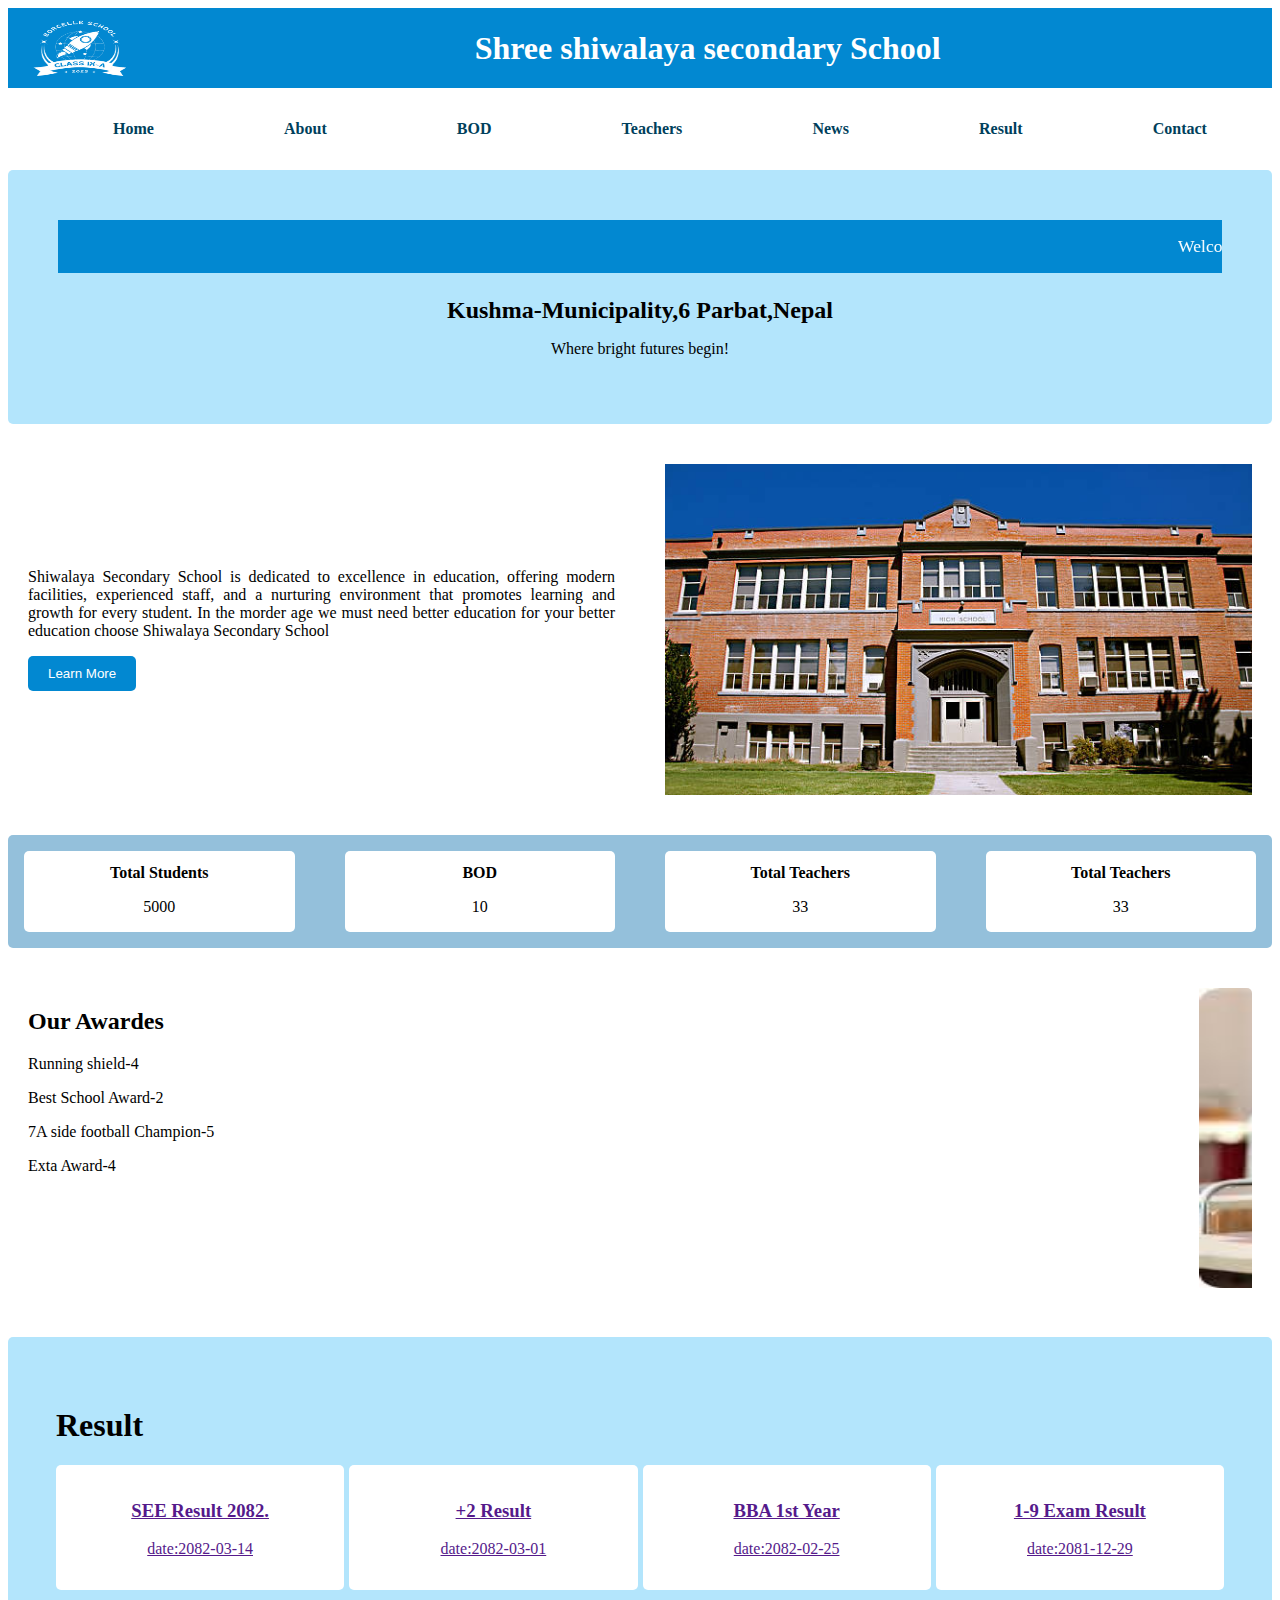
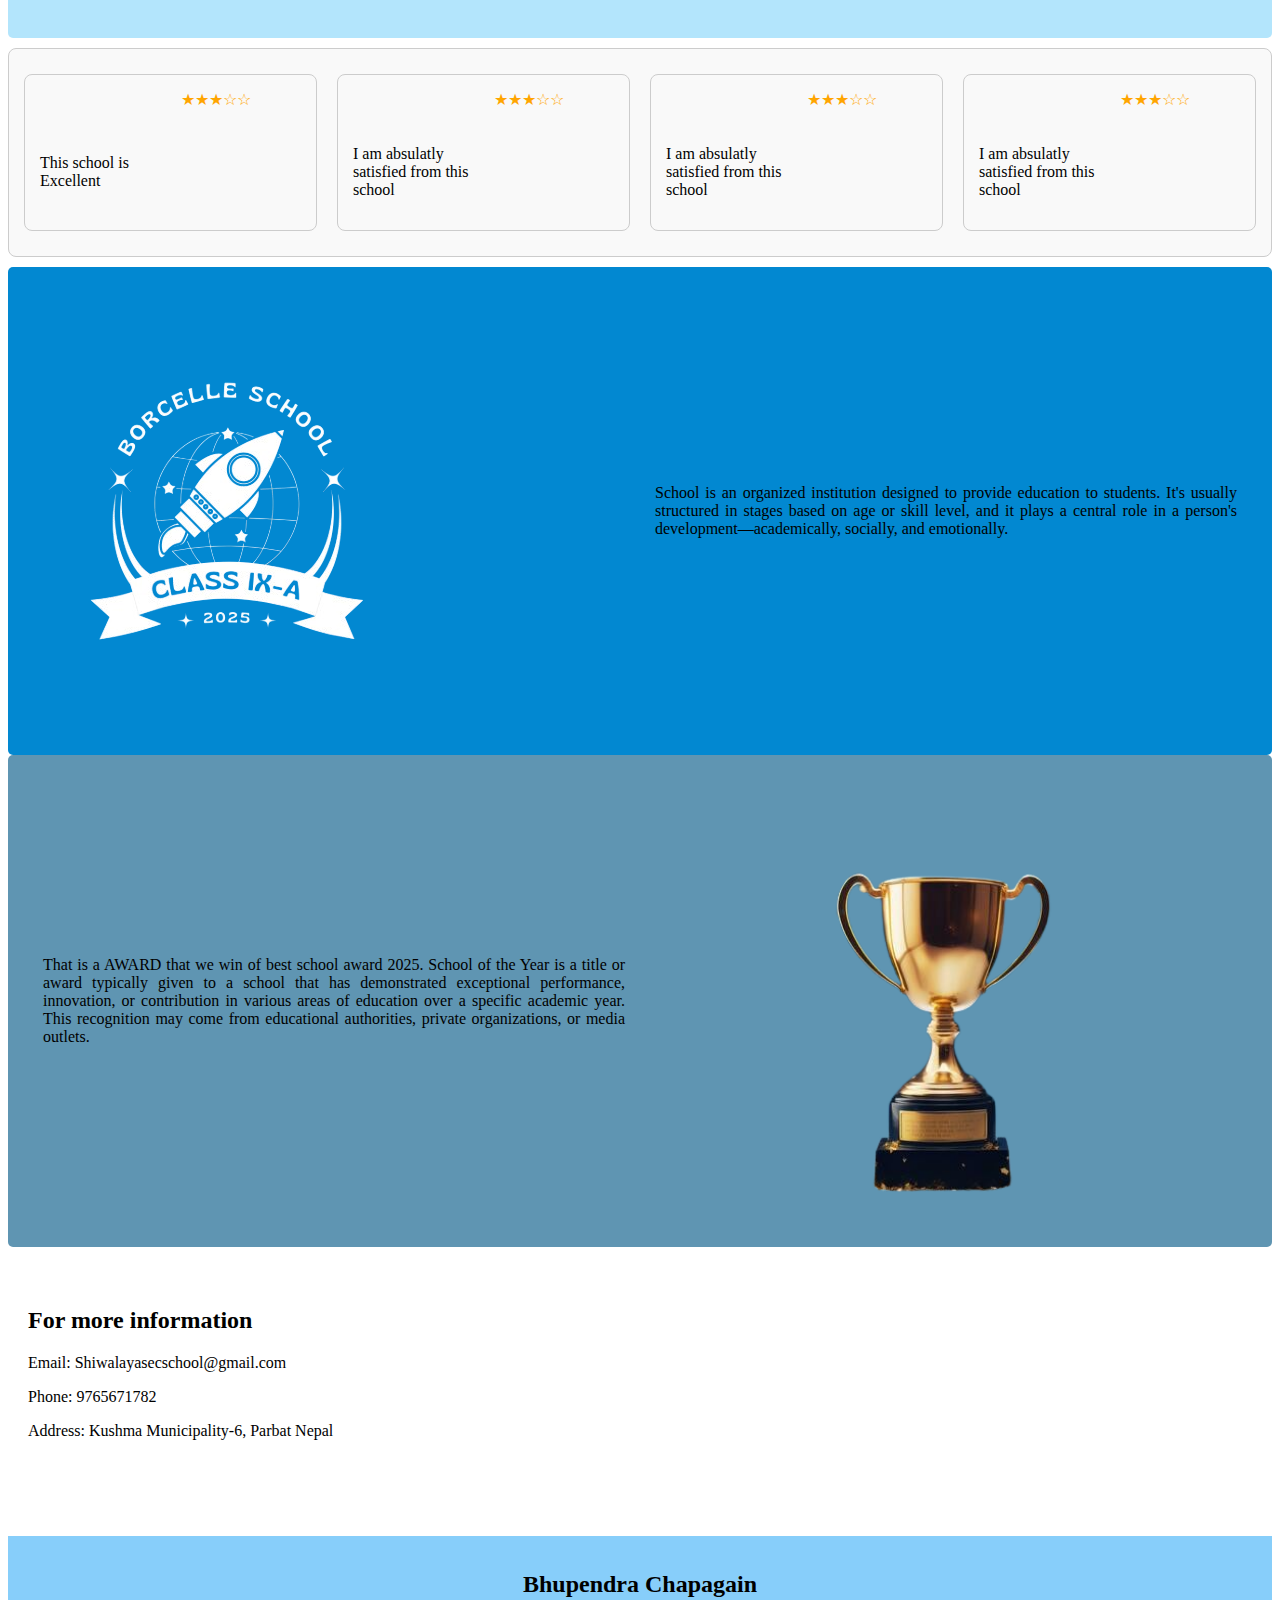
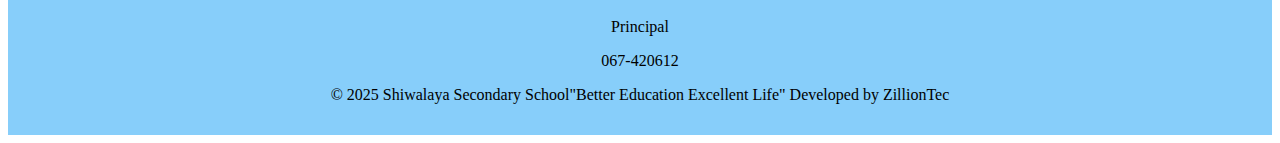
<file: index.html>
<!DOCTYPE html>
<html lang="en">

<head>
    <meta charset="UTF-8">
    <meta name="viewport" content="width=device-width, initial-scale=1.0">
    <title>Shree shiwalaya secondary school</title>
    <link rel="stylesheet" href="css/style.css">
</head>

<body>
    <header>
        <div class="div-img">
            <img src="images/logo.png" alt="" height="80px" width="80px">
            <h1> Shree shiwalaya secondary School </h1>

        </div>
        <nav>
            <ul>
                <li><a href="index.html">Home</a></li>
                <li><a href="about.html">About</a></li>
                <li><a href="Bod.html">BOD</a></li>
                <li><a href="teachers.html">Teachers</a></li>
                <li><a href="News.html">News</a></li>
                <li><a href="Result.html">Result</a></li>
                <li><a href="Contact.html">Contact</a></li>
            </ul>
        </nav>


    </header>
    <section id="Home">
        <div class="view">
            <marquee direction="left" scrollamount="5">
                Welcome to the official website of Shiwalaya Secondary School
            </marquee>
            <div class="view">

                <h2>Kushma-Municipality,6 Parbat,Nepal
                </h2>
                <p>Where bright futures begin!</p>
    </section>

    <section class="About">
        <div class="container">
            <div class="left">
                <p>Shiwalaya Secondary School is dedicated to excellence in education, offering modern facilities,
                    experienced staff, and a nurturing environment that promotes learning and growth for every student.
                    In the morder age we must need better education for your better education choose Shiwalaya Secondary
                    School
                </p>
                <button><a href="about.html">Learn More</a></button>
                </p>
            </div>
            <div class="right">
                <img src="images/schoolph.jpg" alt="">
            </div>
        </div>
    </section>
    <section class="servicesmain">
        <div class="container facilator-main">
            <div class="services">
                <h2>Total Students</h2>
                <p>5000</p>
            </div>
            <div class="services">
                <h2>BOD</h2>
                <p>10</p>
            </div>
            <div class="services">
                <h2>Total Teachers</h2>
                <p>33</p>
            </div>
            <div class="services">
                <h2>Total Teachers</h2>
                <p>33</p>
            </div>
        </div>
    </section>

    <section>
        <div class="right">
            <div class="awareness">
                <h2>Our Awardes</h2>
                <p>Running shield-4</p>
                <p>Best School Award-2</p>
                <p>7A side football Champion-5</p>
                <p>Exta Award-4</p>
            </div>
            <div class="left">
                <marquee CLASS="award-slider" scroll amount="100">
                    <img src="images/student.jpg" alt="" height="300px">
                    <img src="images/desk.jpg" alt="" height="300px">
                    <img src="images/line.jpg" alt="" height="300px">
                    <img src="images/library.jpg" alt="" height="300px">
                </marquee>
            </div>
        </div>
    </section>

    <section class="res">
        <div class="result-title">
            <h1>Result</h1>
        </div>
        <div class="result-wrapper title">
            <div class="result">
                <a href="">
                    <h3>SEE Result 2082.</h3>
                    <p>date:2082-03-14 </p>
                </a>
            </div>
            <div class="result">
                <a href="">
                    <h3>+2 Result</h3>
                    <p>date:2082-03-01 </p>
                </a>
            </div>
            <div class="result">
                <a href="">
                    <h3>BBA 1st Year</h3>
                    <p>date:2082-02-25 </p>
                </a>
            </div>
            <div class="result">
                <a href="">
                    <h3>1-9 Exam Result</h3>
                    <p>date:2081-12-29 </p>
                </a>
            </div>

        </div>

    </section>



    <section class="review">

        <div class="review">
            <div class="author"></div>
            <div class="rating">★★★☆☆</div>
            <p>This school is Excellent</p>
        </div>
        <div class="review">
            <div class="author"></div>
            <div class="rating">★★★☆☆</div>
            <p> I am absulatly satisfied from this school</p>
        </div>
        <div class="review">
            <div class="author"></div>
            <div class="rating">★★★☆☆</div>
            <p> I am absulatly satisfied from this school</p>
        </div>
        <div class="review">
            <div class="author"></div>
            <div class="rating">★★★☆☆</div>
            <p> I am absulatly satisfied from this school</p>
        </div>
    </section>
    <section class="principal">
        <div class="logo-wrapper">
            <img src="images/logo.png" alt="">
        </div>
        <div class="description">
            <p>School is an organized institution designed to provide education to students. It's usually structured
                in stages based on age or skill level, and it plays a central role in a person's
                development—academically, socially, and emotionally.</p>

        </div>
    </section>
    <section class="tip">
        <div class="tip-brief">
            <p>That is a AWARD that we win of best school award 2025. School of the Year is a title or award typically
                given to a school that has demonstrated exceptional performance, innovation, or contribution in various
                areas of education over a specific academic year. This recognition may come from educational
                authorities, private organizations, or media outlets.</p>

        </div>
        <div class="Awardes">
            <img src="images/trophy.png" alt="">
        </div>
    </section>
    <section class="Contact">
        <div class="Quick link">
            <h2>For more information</h2>
            <p>Email: Shiwalayasecschool@gmail.com</p>
            <p>Phone: 9765671782</p>
            <p>Address: Kushma Municipality-6, Parbat Nepal</p>

        </div>
    </section>

    <footer>
        <h2>Bhupendra Chapagain</h2>
        <p>Principal</p>
        <p>067-420612</p>
        <p>&copy; 2025 Shiwalaya Secondary School"Better Education Excellent Life"
             Developed by ZillionTec
        </p>
    </footer>
    <script src="js/script.js"></script>
</body>

</html>
</file>
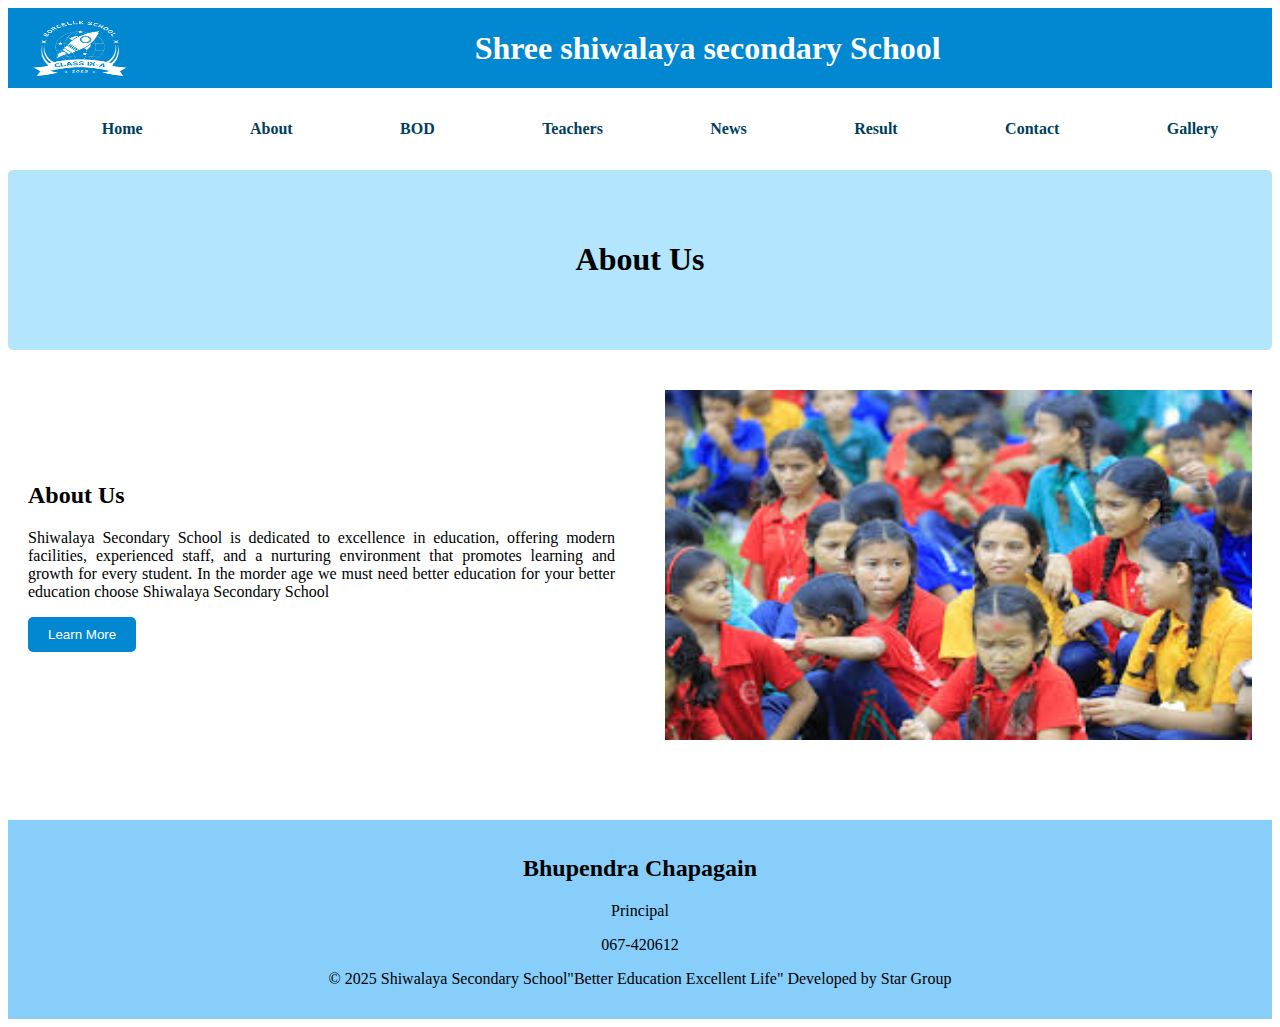
<file: about.html>
<!DOCTYPE html>
<html lang="en">

<head>
    <meta charset="UTF-8">
    <meta name="viewport" content="width=device-width, initial-scale=1.0">
    <title>Shree shiwalaya secondary school</title>
    <link rel="stylesheet" href="css/style.css">
</head>

<body>
    <header>
        <div class="div-img">
            <img src="images/logo.png" alt="" height="80px" width="80px">
            <h1> Shree shiwalaya secondary School </h1>

        </div>

    </header>
    <nav>
            <ul>
                <li><a href="index.html">Home</a></li>
                <li><a href="about.html">About</a></li>
                <li><a href="Bod.html">BOD</a></li>
                <li><a href="teachers.html">Teachers</a></li>
                <li><a href="News.html">News</a></li>
                <li><a href="Result.html">Result</a></li>
                <li><a href="Contact.html">Contact</a></li>
                 <li><a href="Gallery.html">Gallery</a></li>
            </ul>
        </nav>
    <section id="Home">
        <h1>About Us</h1>
    </section>

    <section class="About">
        <div class="container">
            <div class="left">
                <h2>About Us</h2>
                <p>Shiwalaya Secondary School is dedicated to excellence in education, offering modern facilities,
                    experienced
                    staff, and a nurturing environment that promotes learning and growth for every student.
                    In the morder age we must need better education for your better education choose Shiwalaya Secondary
                    School
                </p>
                <button><a href="about.html">Learn More</a></button>
                </p>
            </div>
            <div class="right">
                <img src="images/st.jpg" alt="" height="350px">
            </div>
        </div>
    </section>

    <footer>
        <h2>Bhupendra Chapagain</h2>
        <p>Principal</p>
        <p>067-420612</p>
        <p>&copy; 2025 Shiwalaya Secondary School"Better Education Excellent Life"
             Developed by Star Group
        </p>
    </footer>
    </footer>


</body>

</html>
</file>
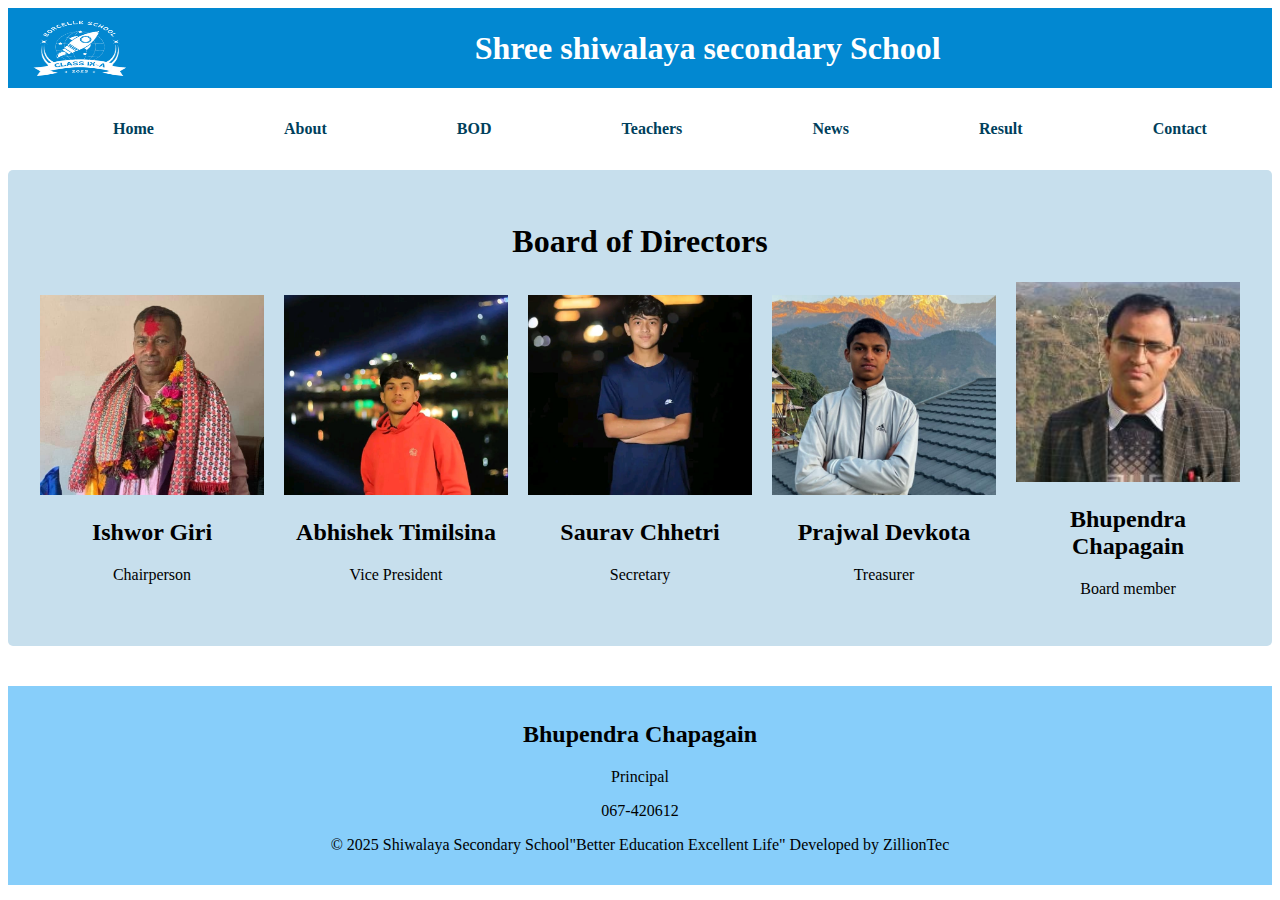
<file: Bod.html>
<!DOCTYPE html>
<html lang="en">

<head>
    <meta charset="UTF-8">
    <meta name="viewport" content="width=device-width, initial-scale=1.0">
    <title>Shree shiwalaya secondary school</title>
    <link rel="stylesheet" href="css/style.css">
</head>

<body>
    <header>
        <div class="div-img">
            <img src="images/logo.png" alt="" height="80px" width="80px">
            <h1> Shree shiwalaya secondary School </h1>

        </div>
        <nav>
            <ul>
                <li><a href="index.html">Home</a></li>
                <li><a href="about.html">About</a></li>
                <li><a href="Bod.html">BOD</a></li>
                <li><a href="teachers.html">Teachers</a></li>
                <li><a href="News.html">News</a></li>
                <li><a href="Result.html">Result</a></li>
                <li><a href="Contact.html">Contact</a></li>
            </ul>
        </nav>


    </header>


    </header>
    <section class="teach">
        <div class="tech-title">
            <h1>Board of Directors </h1>
        </div>
        </div>
        <div class="container teacher-main">
            <div class="teacher">
                <img src="images/ishwor.jpg" alt="">
                <h2>Ishwor Giri</h2>
                <p>Chairperson</p>
            </div>
            <div class="teacher">
                <img src="images/abhishek.jpeg" alt="">
                <h2>Abhishek Timilsina</h2>
                <p>Vice President</p>
            </div>
            <div class="teacher">
                <img src="images/saurav.jpeg" alt="">
                <h2>Saurav Chhetri</h2>
                <p>Secretary</p>
            </div>
            <div class="teacher">
                <img src="images/prajwal.jpeg" alt="">
                <h2>Prajwal Devkota</h2>
                <p>Treasurer</p>
            </div>
            <div class="teacher">
                <img src="images/bhupendra.jpg" alt="">
                <h2>Bhupendra Chapagain </h2>
                <p>Board member</p>
            </div>

        </div>
    </section>
    <footer>
        <h2>Bhupendra Chapagain</h2>
        <p>Principal</p>
        <p>067-420612</p>
        <p>&copy; 2025 Shiwalaya Secondary School"Better Education Excellent Life"
            Developed by ZillionTec
        </p>
        
    </footer>

</body>

</html>
</file>
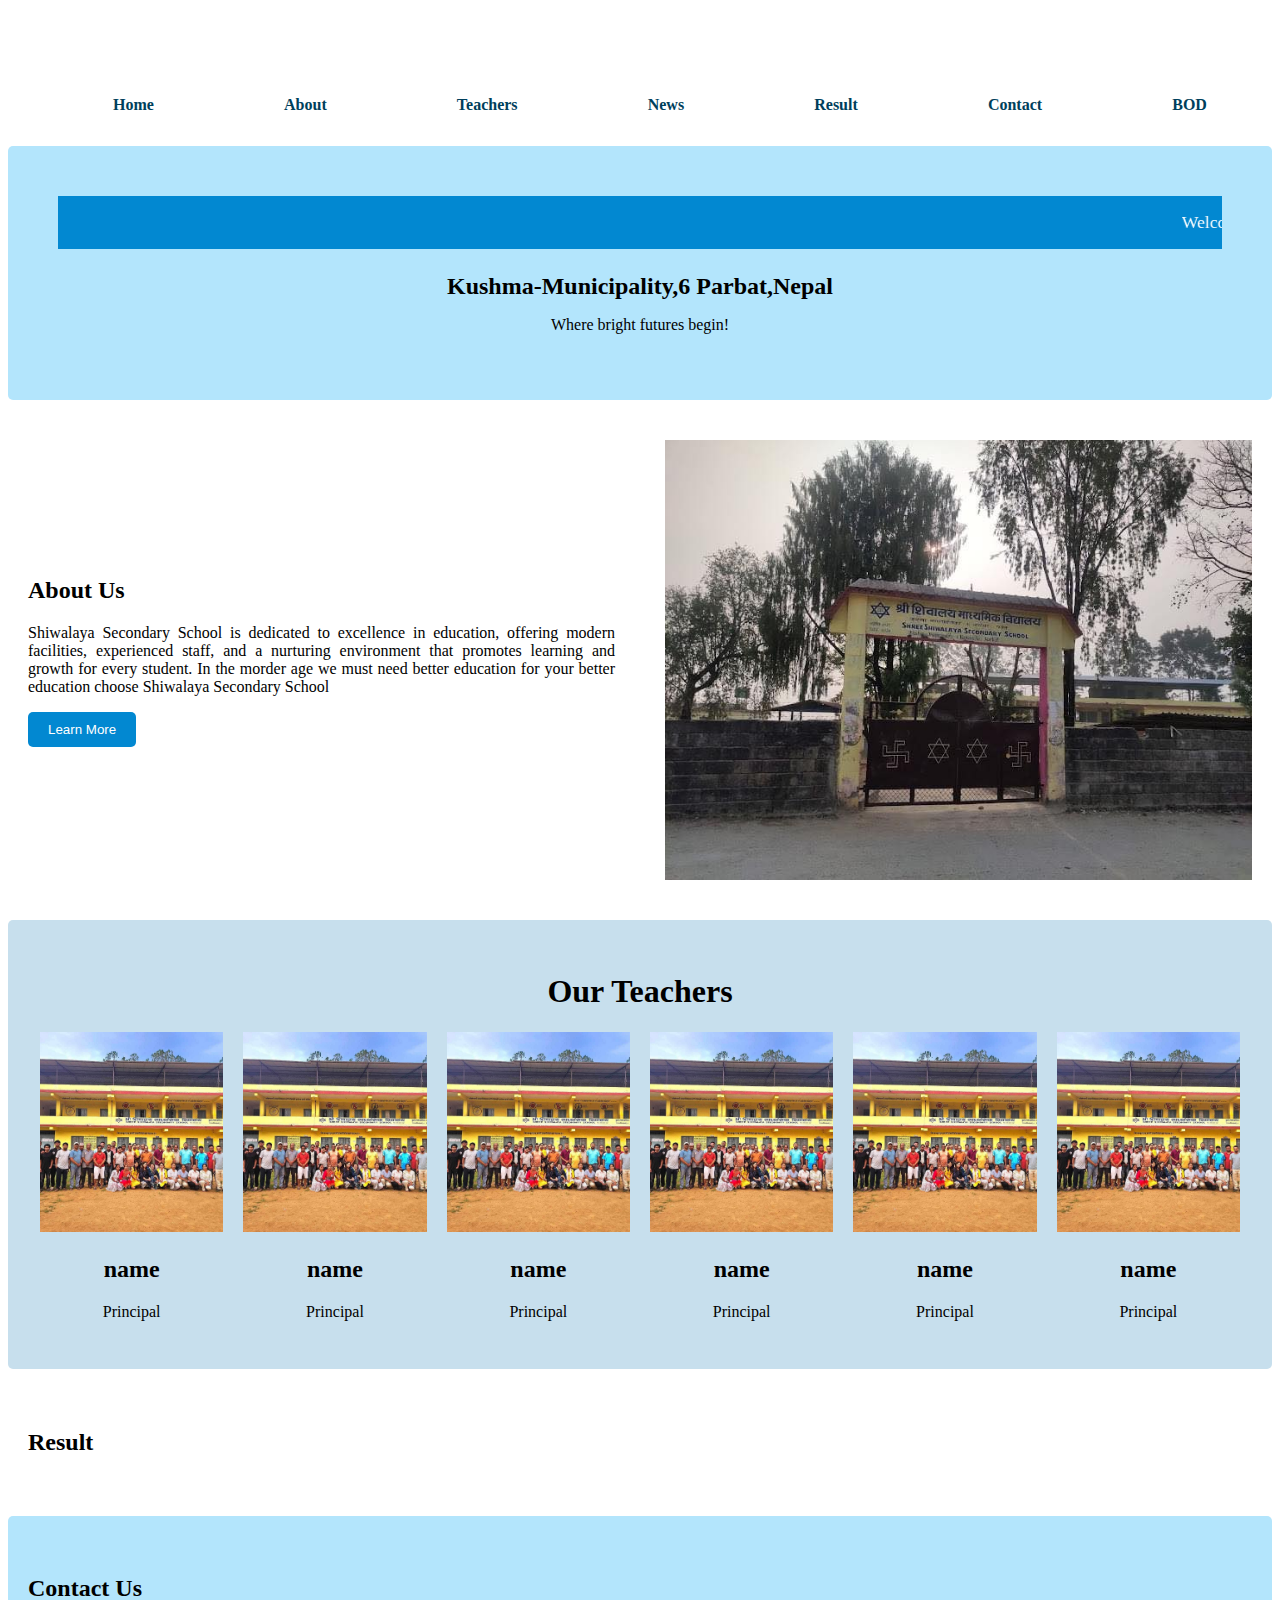
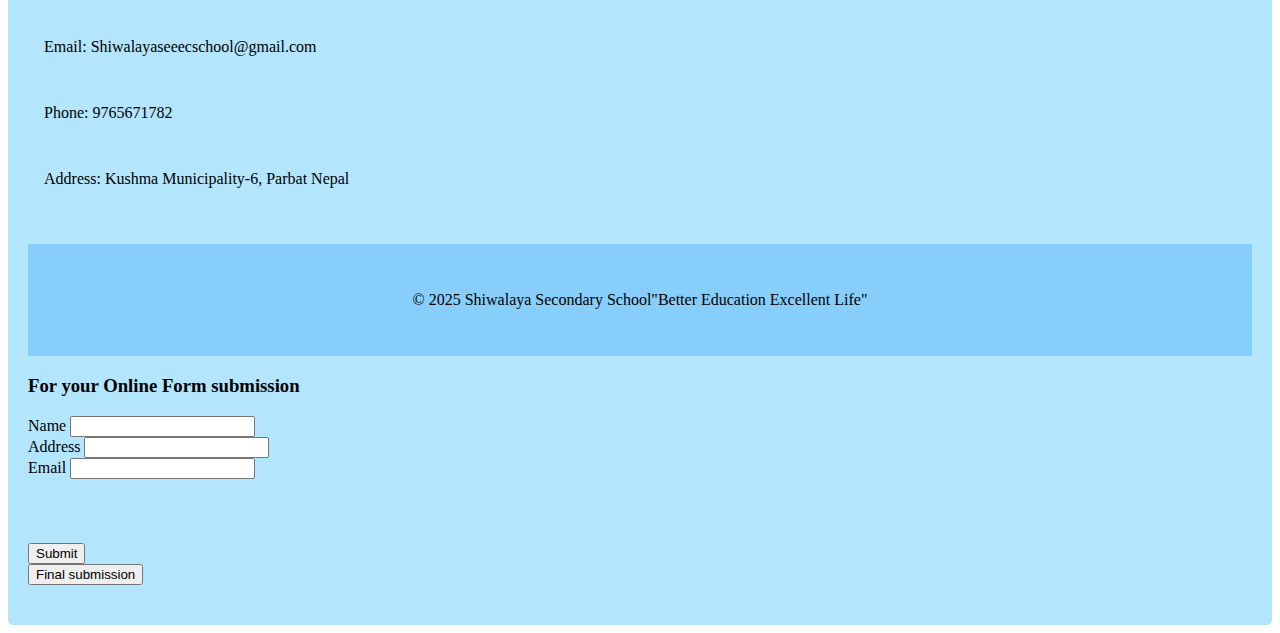
<file: Contact.html>
<!DOCTYPE html>
<html lang="en">

<head>
    <meta charset="UTF-8">
    <meta name="viewport" content="width=device-width, initial-scale=1.0">
    <title>Shree shiwalaya secondary school</title>
    <link rel="stylesheet" href="css/style.css">
</head>

<body>
    <header>
        <h1>Shree shiwalaya secondary School</h1>
        <nav>
            <ul>
                <li><a href="index.html">Home</a></li>
                <li><a href="about.html">About</a></li>
                <li><a href="teachers.html">Teachers</a></li>
                <li><a href="News.html">News</a></li>
                <li><a href="Result.html">Result</a></li>
                <li><a href="Contact.html">Contact</a></li>
                <li><a href="Bod.html">BOD</a></li>
            </ul>
        </nav>
    </header>
    <section id="Home">
        <marquee direction="left" scrollamount="5">
            Welcome to our Shiwalaya Secondary School
        </marquee>
        <h2>Kushma-Municipality,6 Parbat,Nepal
        </h2>
        <p>Where bright futures begin!</p>
    </section>

    <section class="About">
        <div class="container">
            <div class="left">
                <h2>About Us</h2>
                <p>Shiwalaya Secondary School is dedicated to excellence in education, offering modern facilities,
                    experienced
                    staff, and a nurturing environment that promotes learning and growth for every student.
                    In the morder age we must need better education for your better education choose Shiwalaya Secondary
                    School
                </p>
                <button><a href="about.html">Learn More</a></button>
                </p>
            </div>
            <div class="right">
                <img src="images/gate.jpg" alt="">
            </div>
        </div>
    </section>


    <section  class="teach">
        <div class="tech-title">
            <h1>Our Teachers </h1>
        </div>
        <div class="container teacher-main">
            <div class="teacher">
                <img src="images/1.jpg" alt="">
                <h2>name</h2>
                <p>Principal</p>
            </div>
            <div class="teacher">
                <img src="images/1.jpg" alt="">
                <h2>name</h2>
                <p>Principal</p>
            </div>
            <div class="teacher">
                <img src="images/1.jpg" alt="">
                <h2>name</h2>
                <p>Principal</p>
            </div>
            <div class="teacher">
                <img src="images/1.jpg" alt="">
                <h2>name</h2>
                <p>Principal</p>
            </div>
            <div class="teacher">
                <img src="images/1.jpg" alt="">
                <h2>name</h2>
                <p>Principal</p>
            </div>
            <div class="teacher">
                <img src="images/1.jpg" alt="">
                <h2>name</h2>
                <p>Principal</p>
            </div>
        </div>
    </section>

    
    <Section id="Result">
        <h2>Result</h2>
    </Section>
    <section id="Contact">
        <h2>Contact Us</h2>
        <p>Email: Shiwalayaseeecschool@gmail.com</p>
        <p>Phone: 9765671782</p>
        <p>Address: Kushma Municipality-6, Parbat Nepal</p>

        <footer>
            <p>&copy; 2025 Shiwalaya Secondary School"Better Education Excellent Life"</p>
        </footer>
        <h3> For your Online Form submission</h3>
        <form onsubmit="return myfunction()" name="myName">
            <div class="form-group">
                <label for="name">Name</label>
                <input type="text" id="name" name="name">
            </div>
            <div class="form-group">
                <label for="address">Address</label>
                <input type="text" id="address" name="address">
            </div>
            <div class="form-group">
                <label for="email">Email</label>
                <input type="text" id="email" name="email">
            </div>
            <p id="message"></p>
            <button type="submit">Submit</button>
        </form>
        <button onclick="myfunction()">Final submission</button>


        <script>
            function learnMore() {
            }
            function myfunction() {
                let name = document.myName.name.value;
                let address = document.myName.address.value;
                let email = document.myName.email.value;
                console.log(name, address, email, 'name address email')
                if (!name) {
                    document.getElementById("message").innerHTML = "<p style='color:red;'>Name is requried</p>";
                    return false;
                } else if (!address) {
                    document.getElementById("message").innerHTML = "<p style='color:red;'>Address is requried</p>";
                    return false;
                } else if (!email) {
                    document.getElementById("message").innerHTML = "<p style='color:red;'>Email is requried</p>";
                    return false;
                } else {
                    document.getElementById("message").innerHTML = "Thank you for your submission!";
                    return true;

                }
            }
        </script>
</body>

</html>
</file>
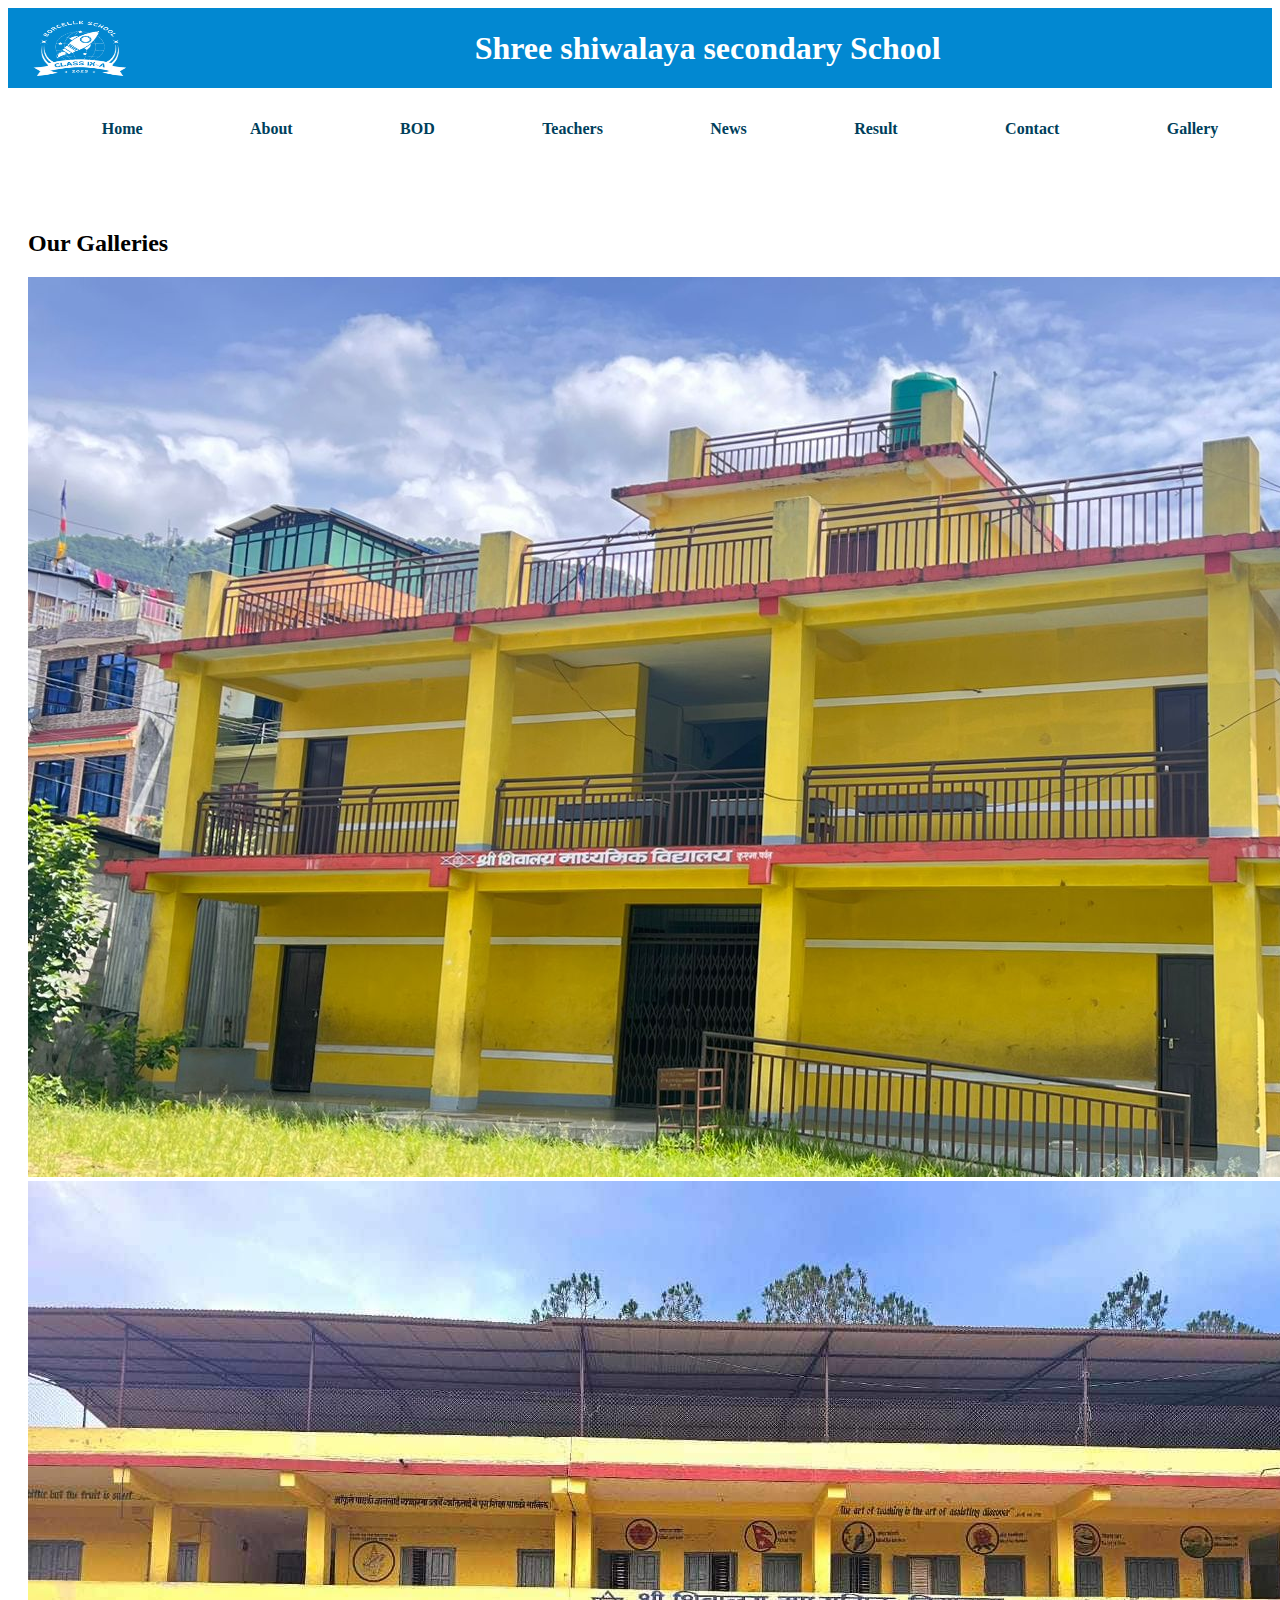
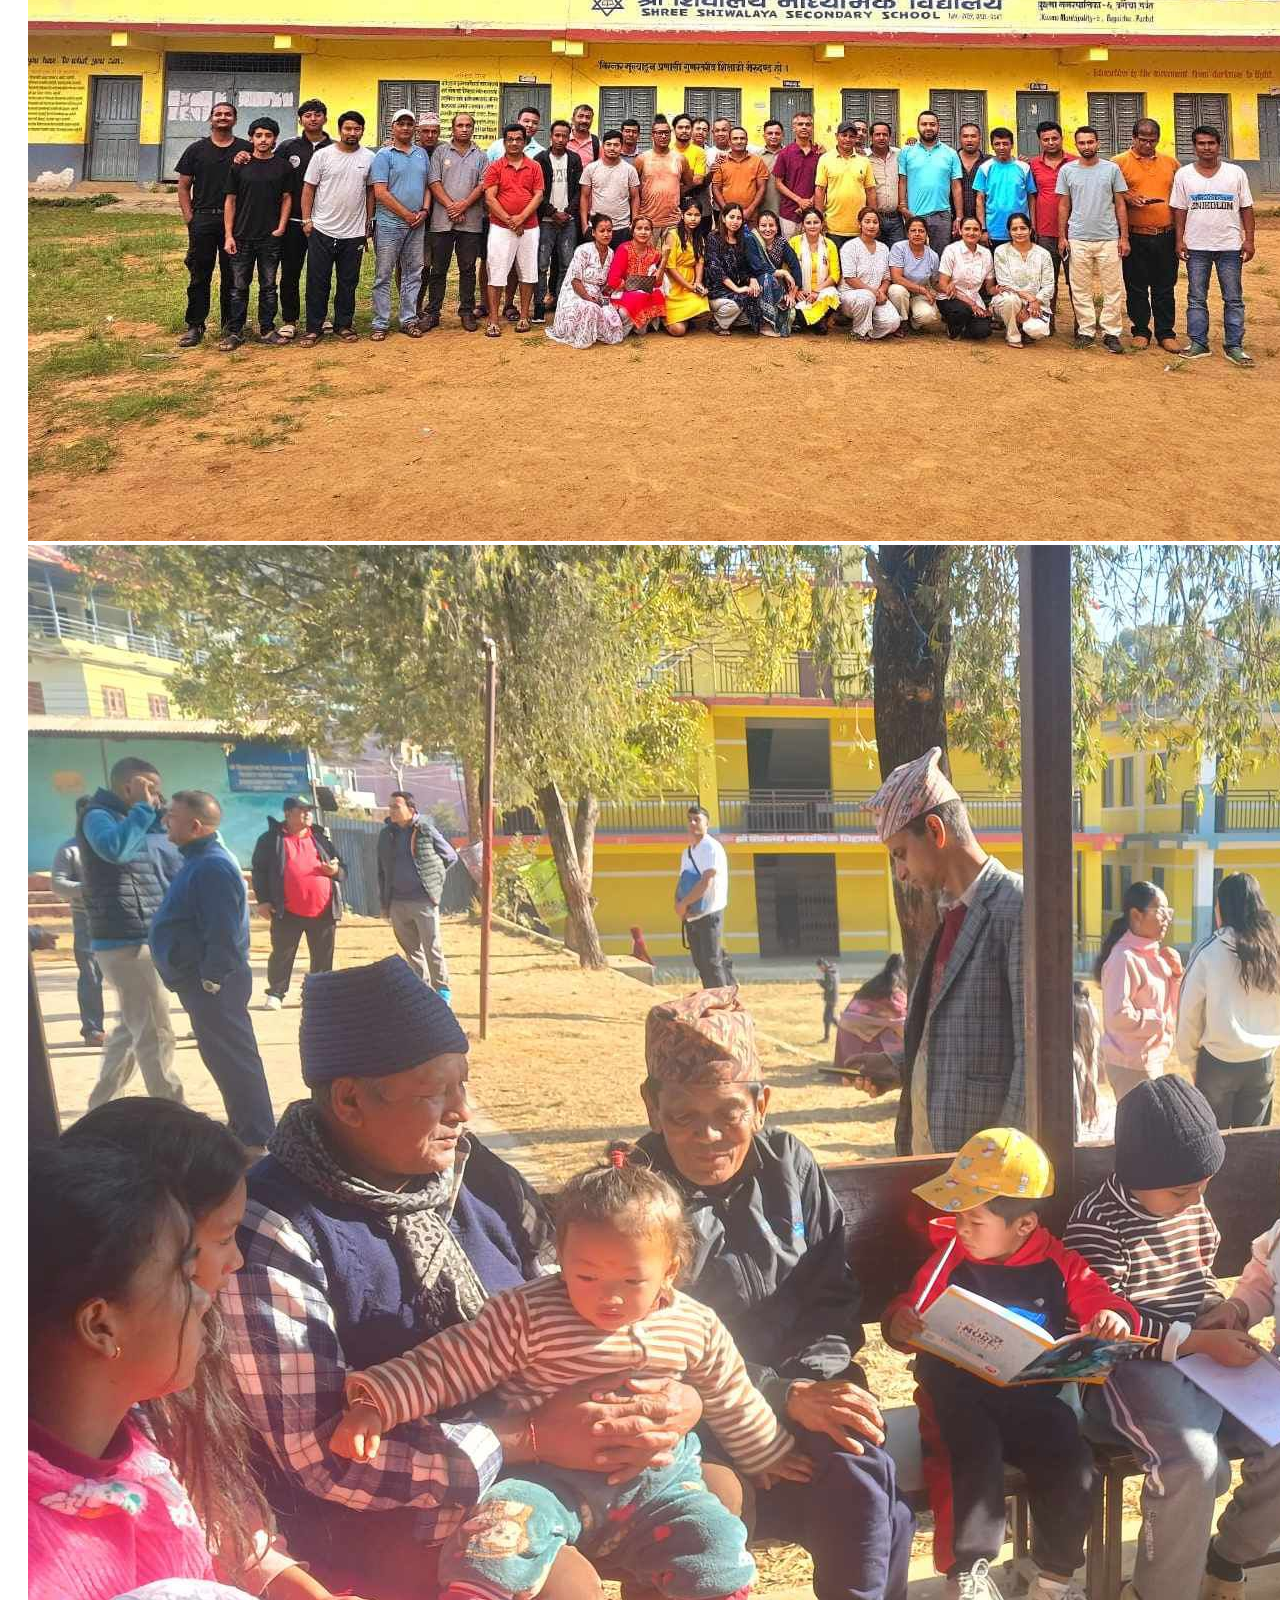
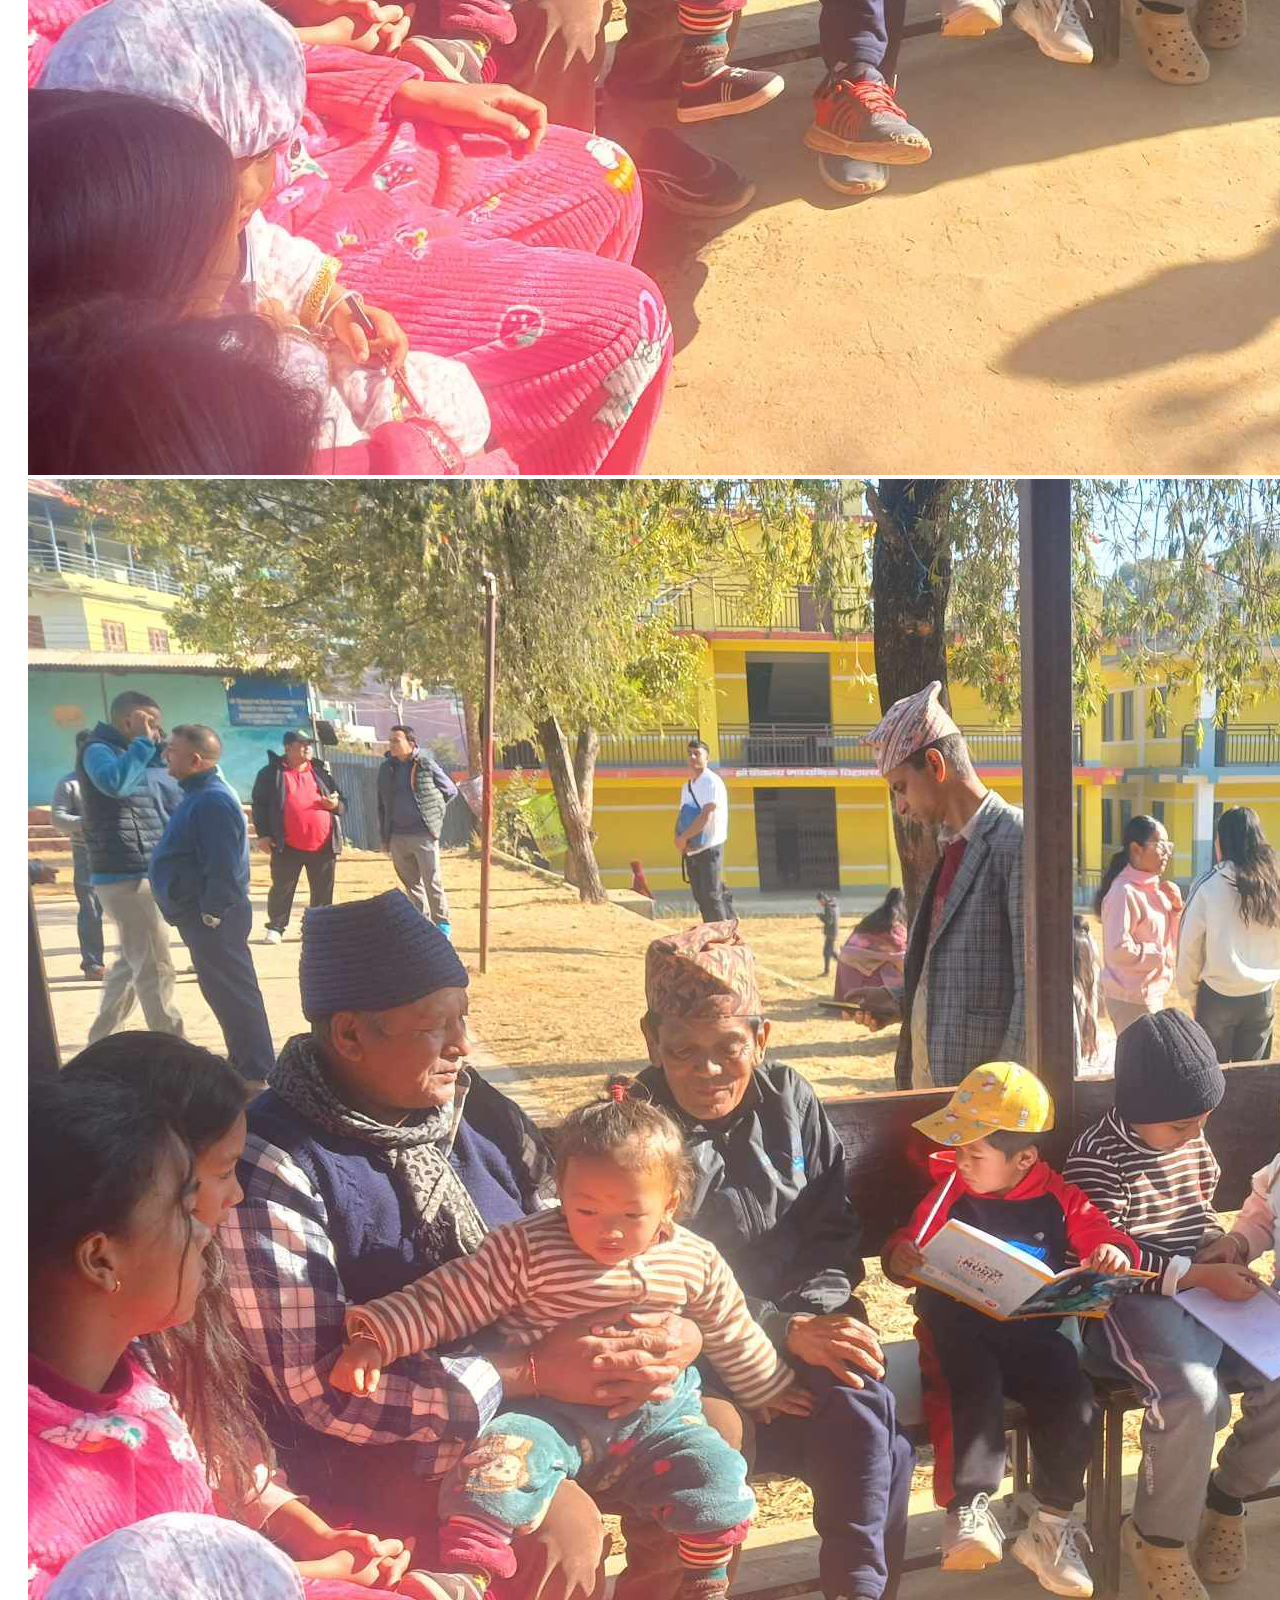
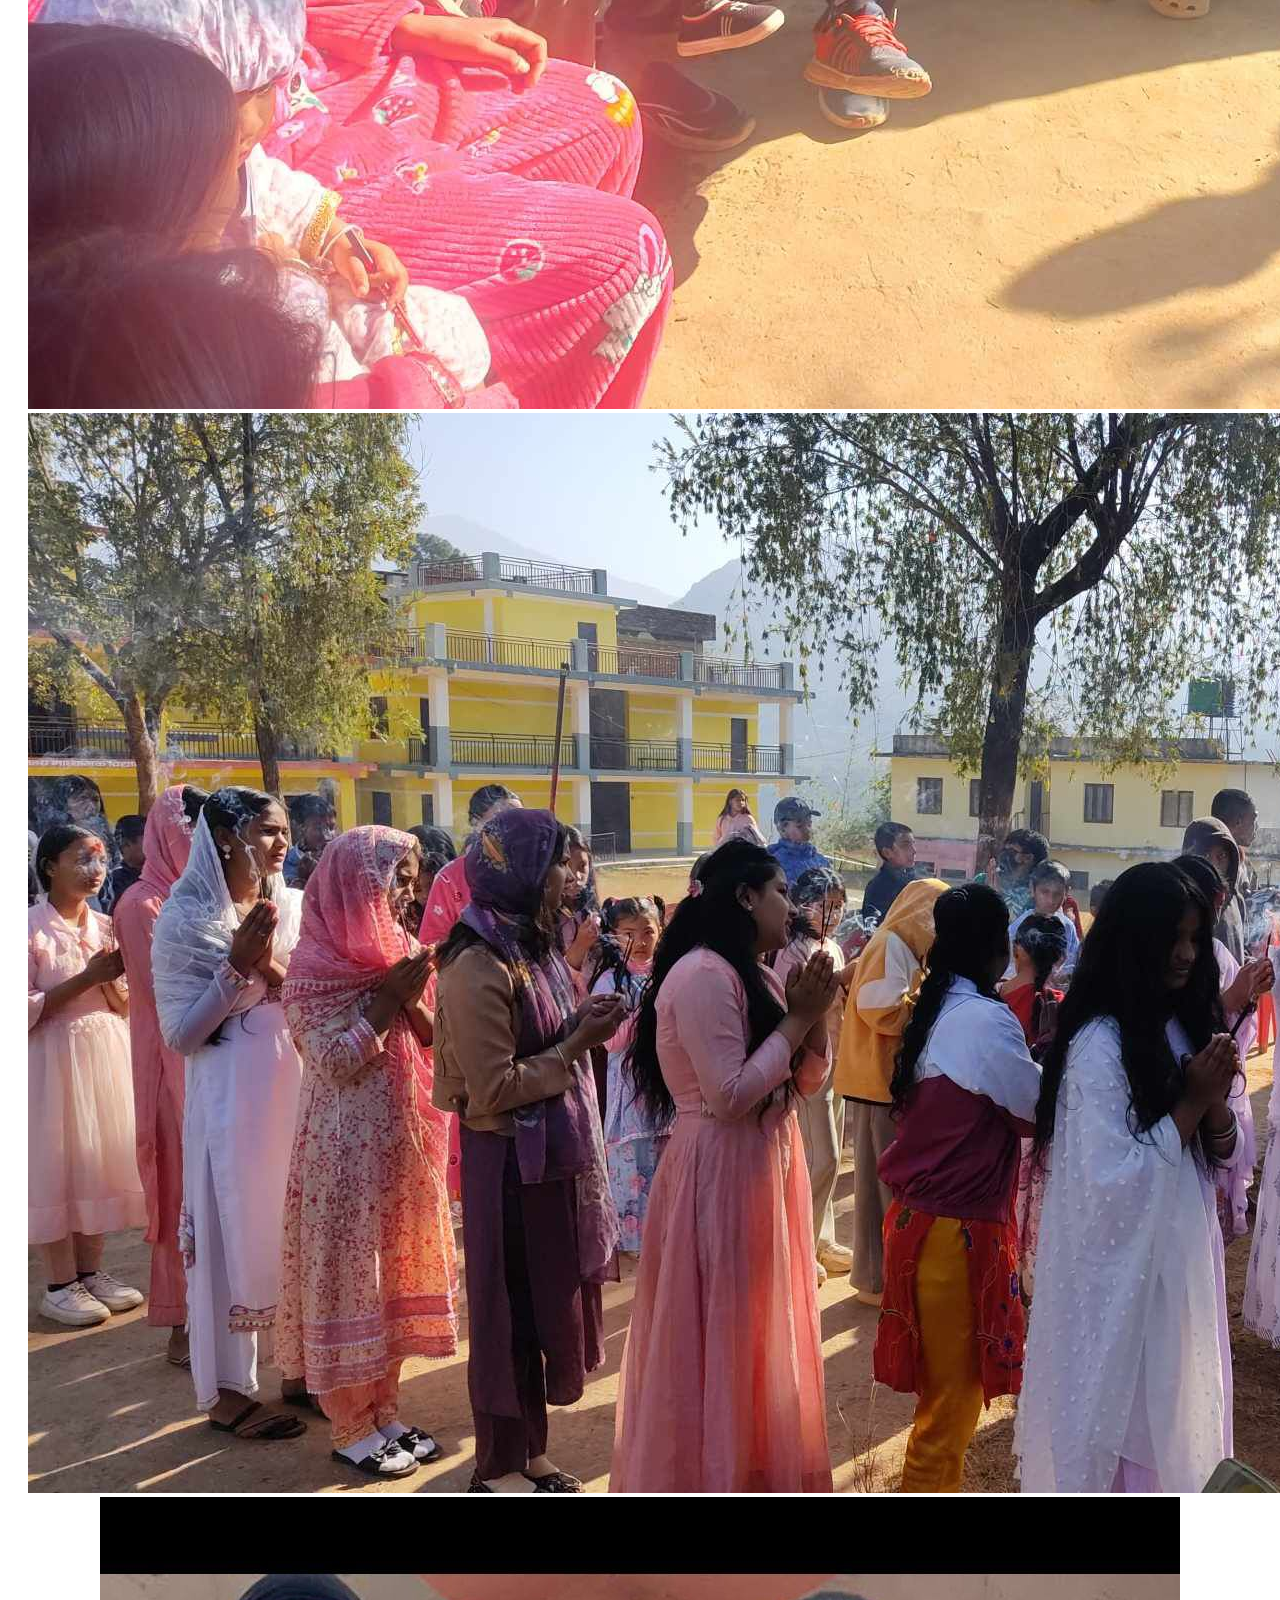
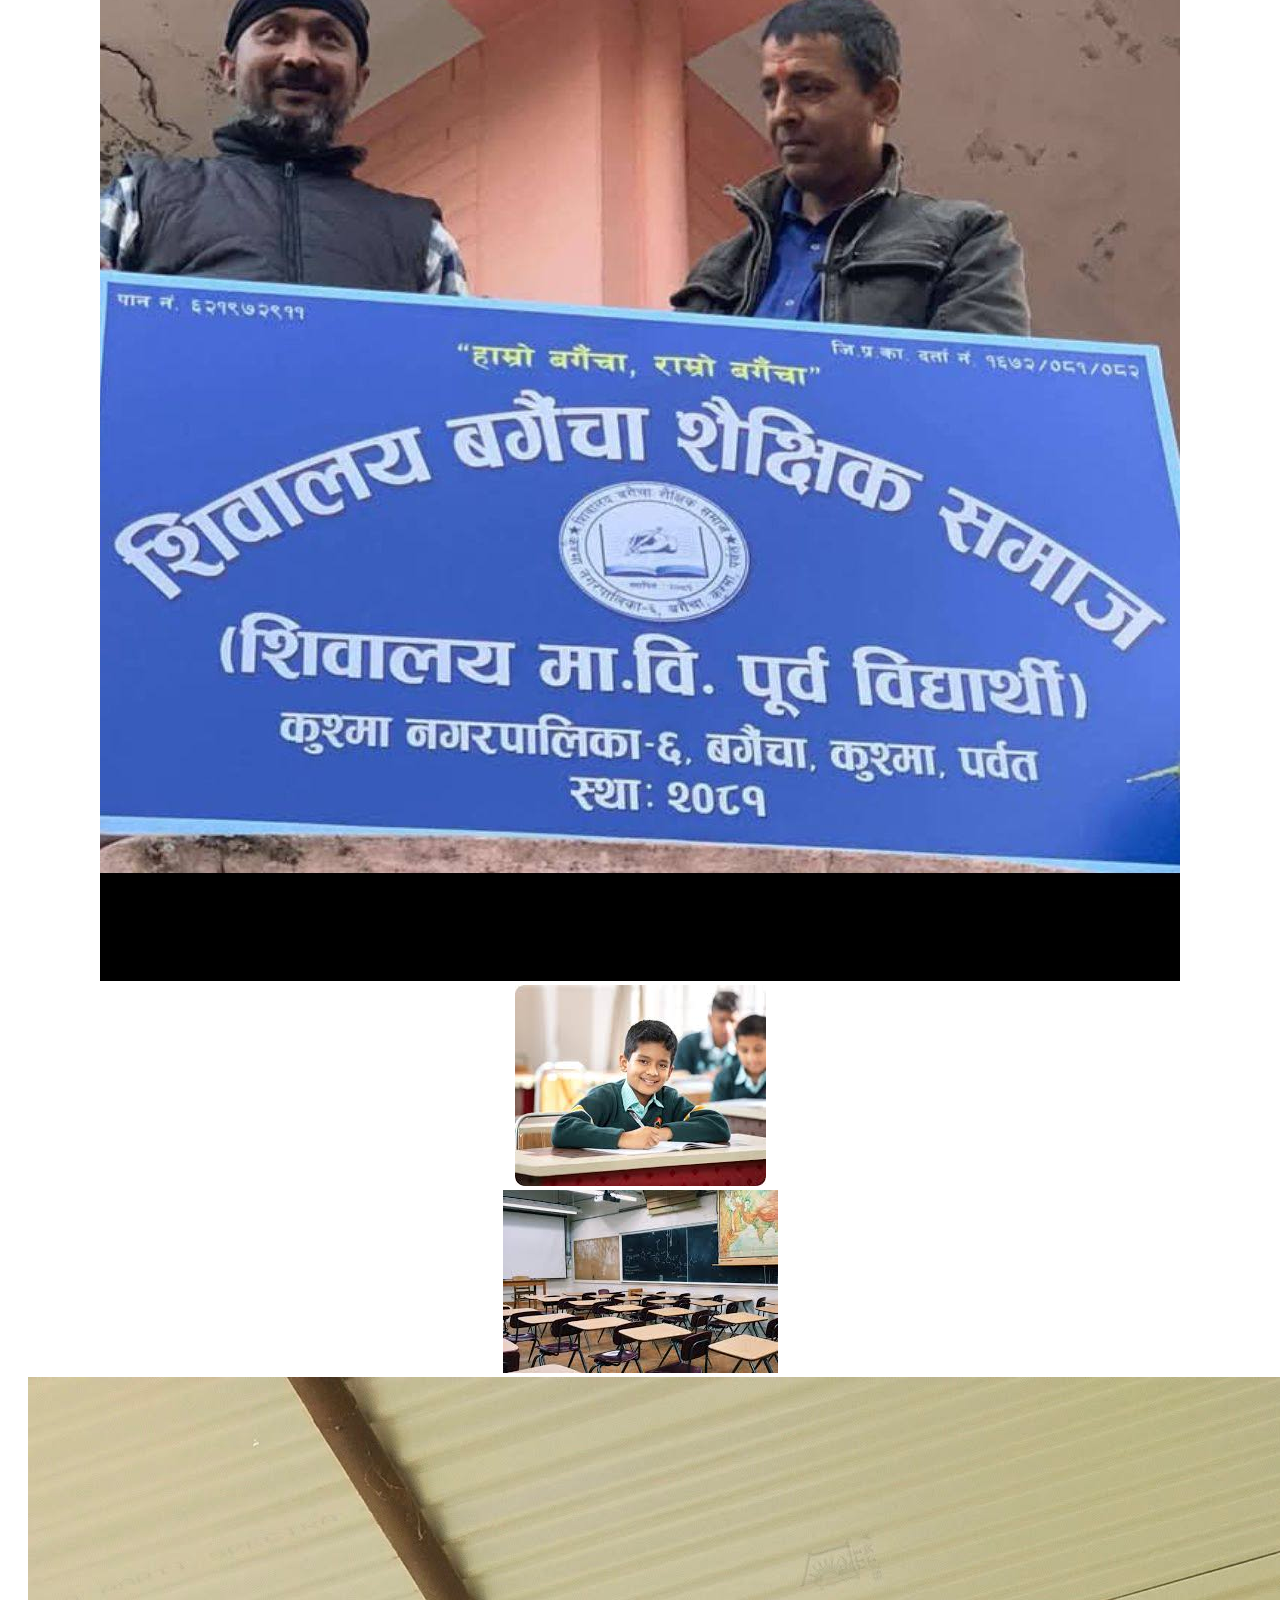
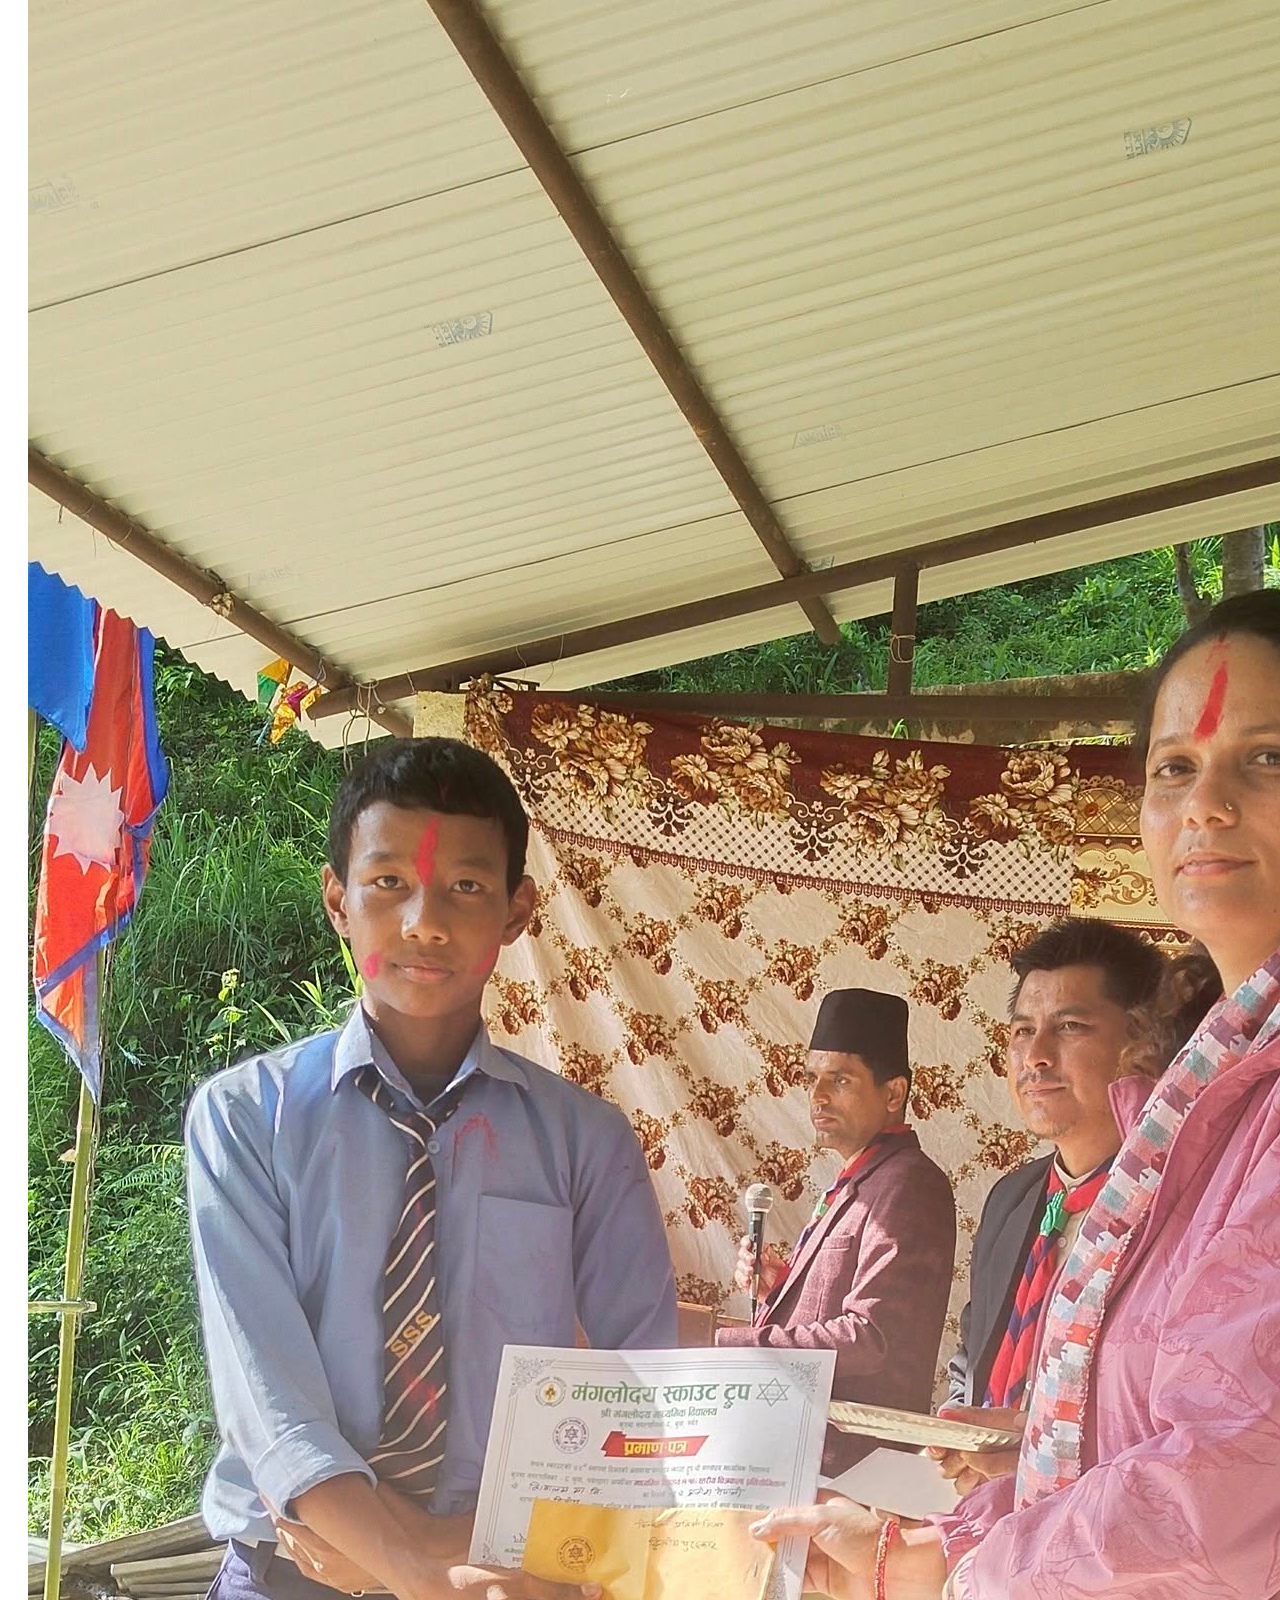
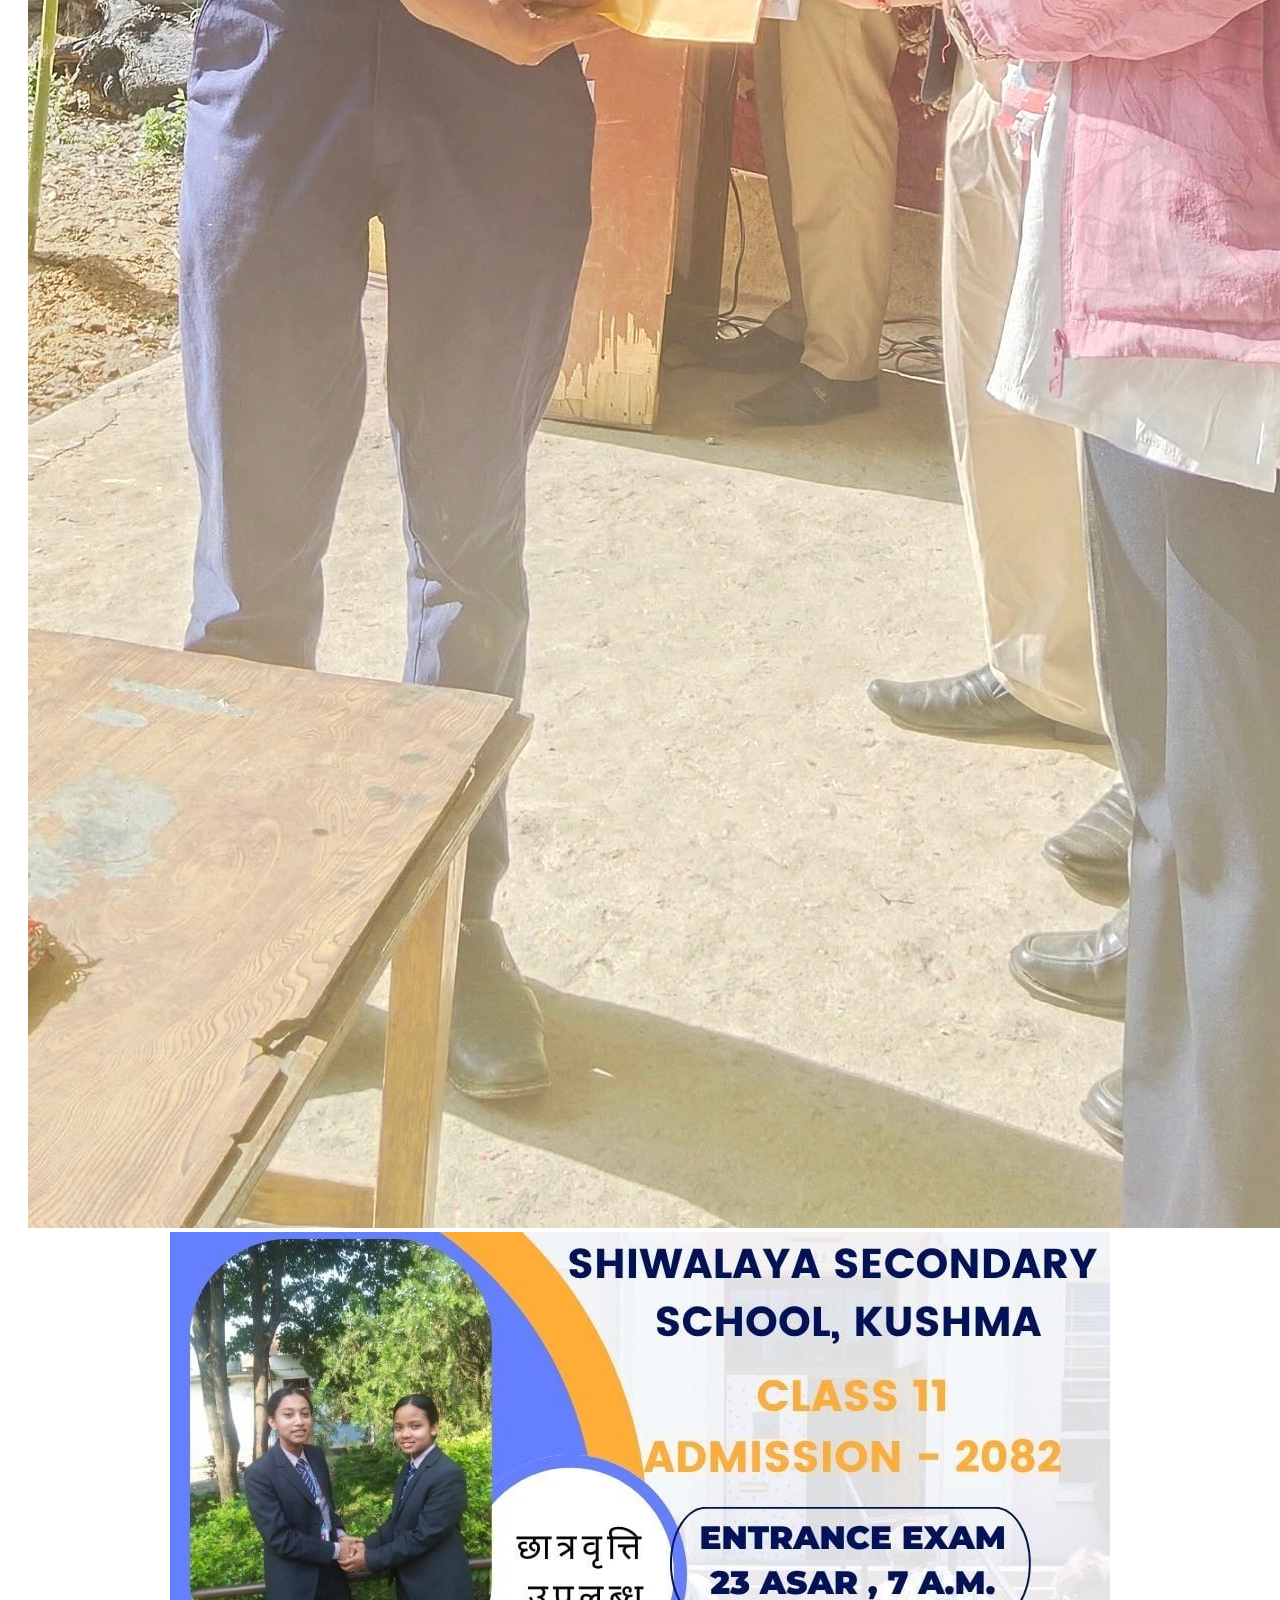
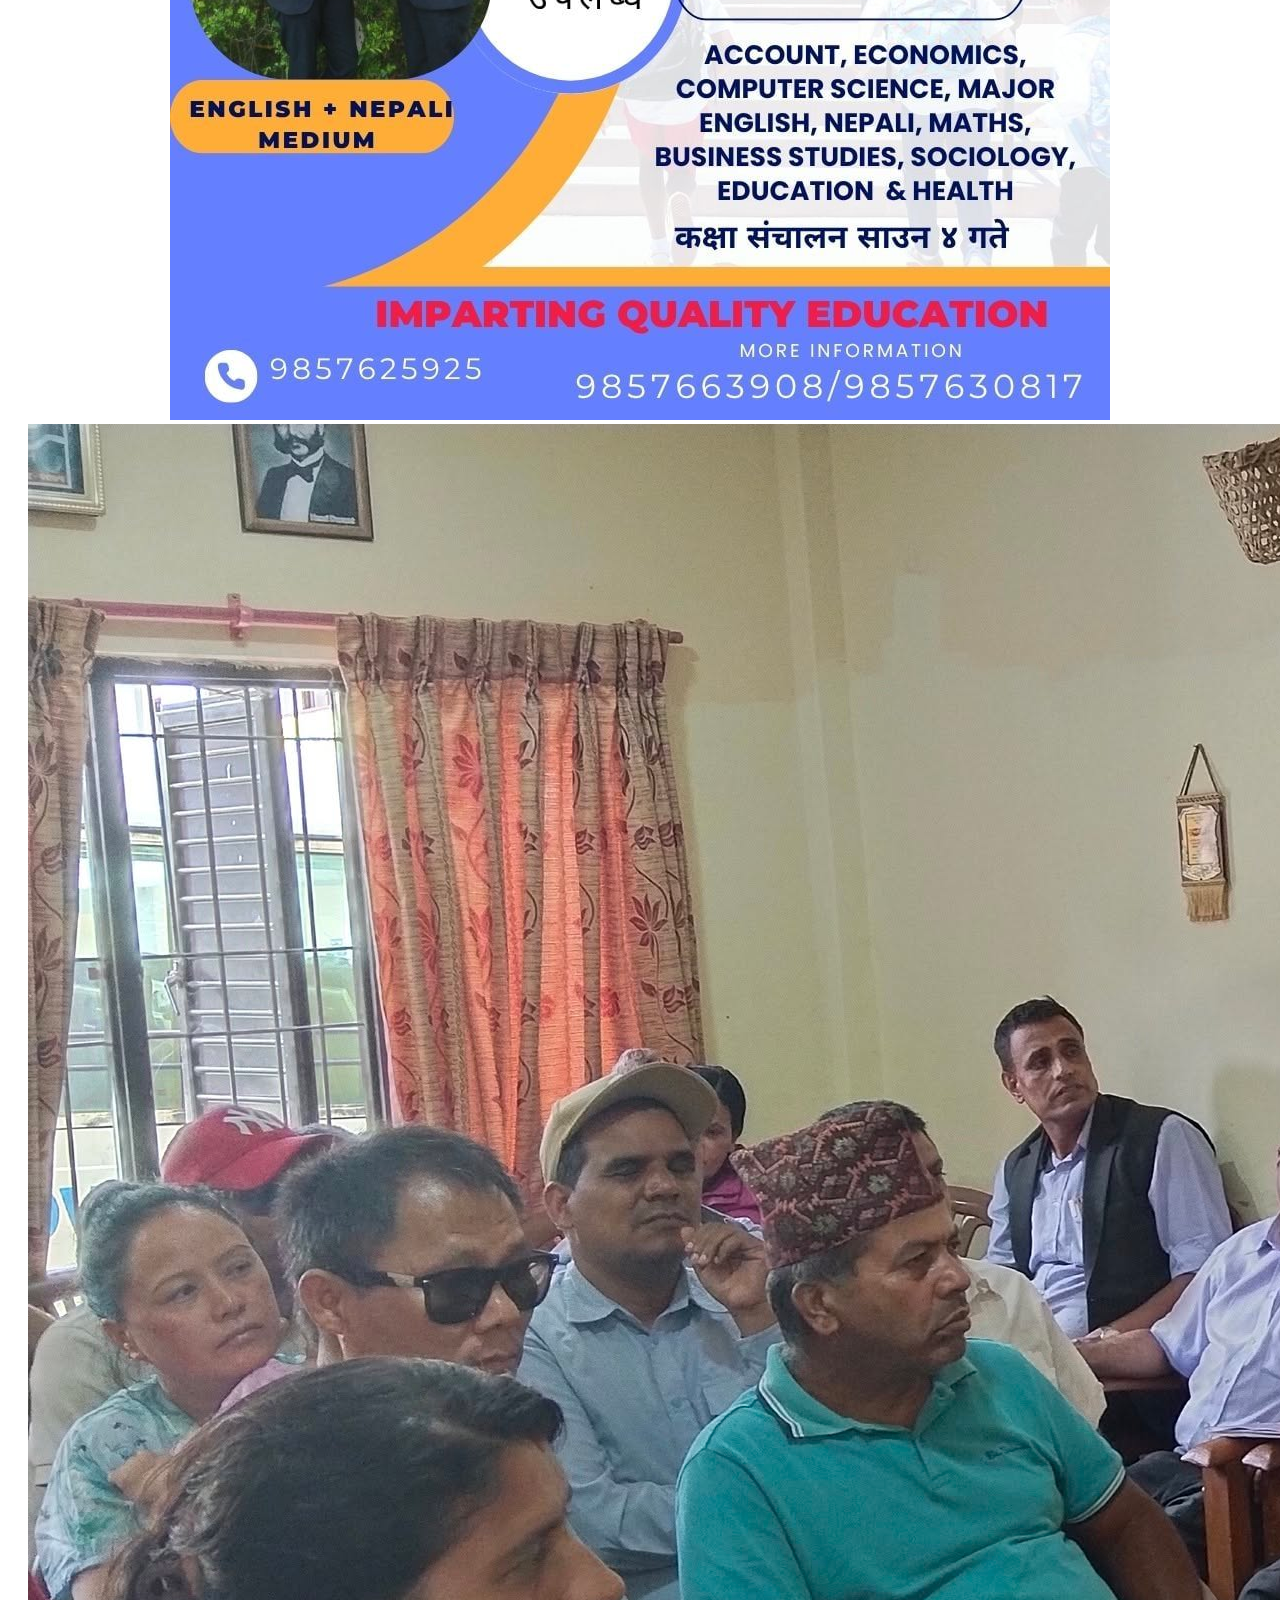
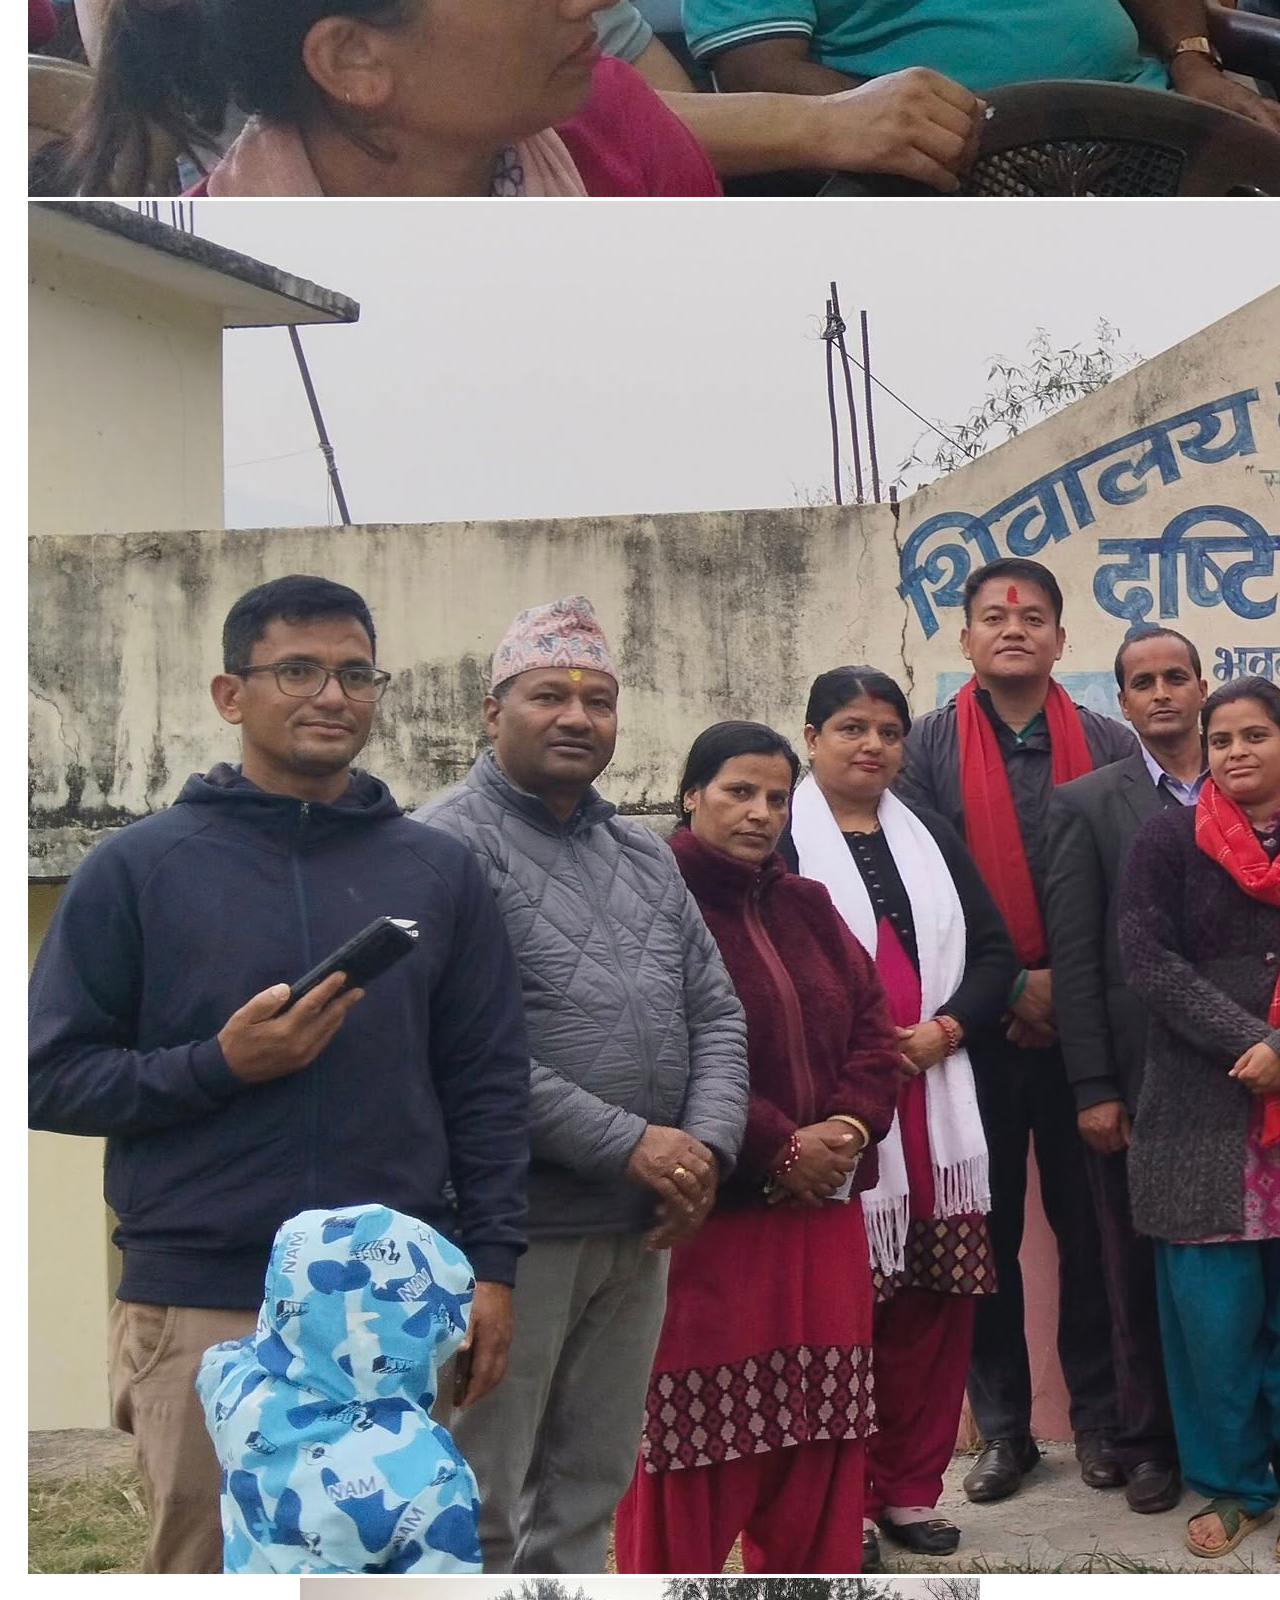
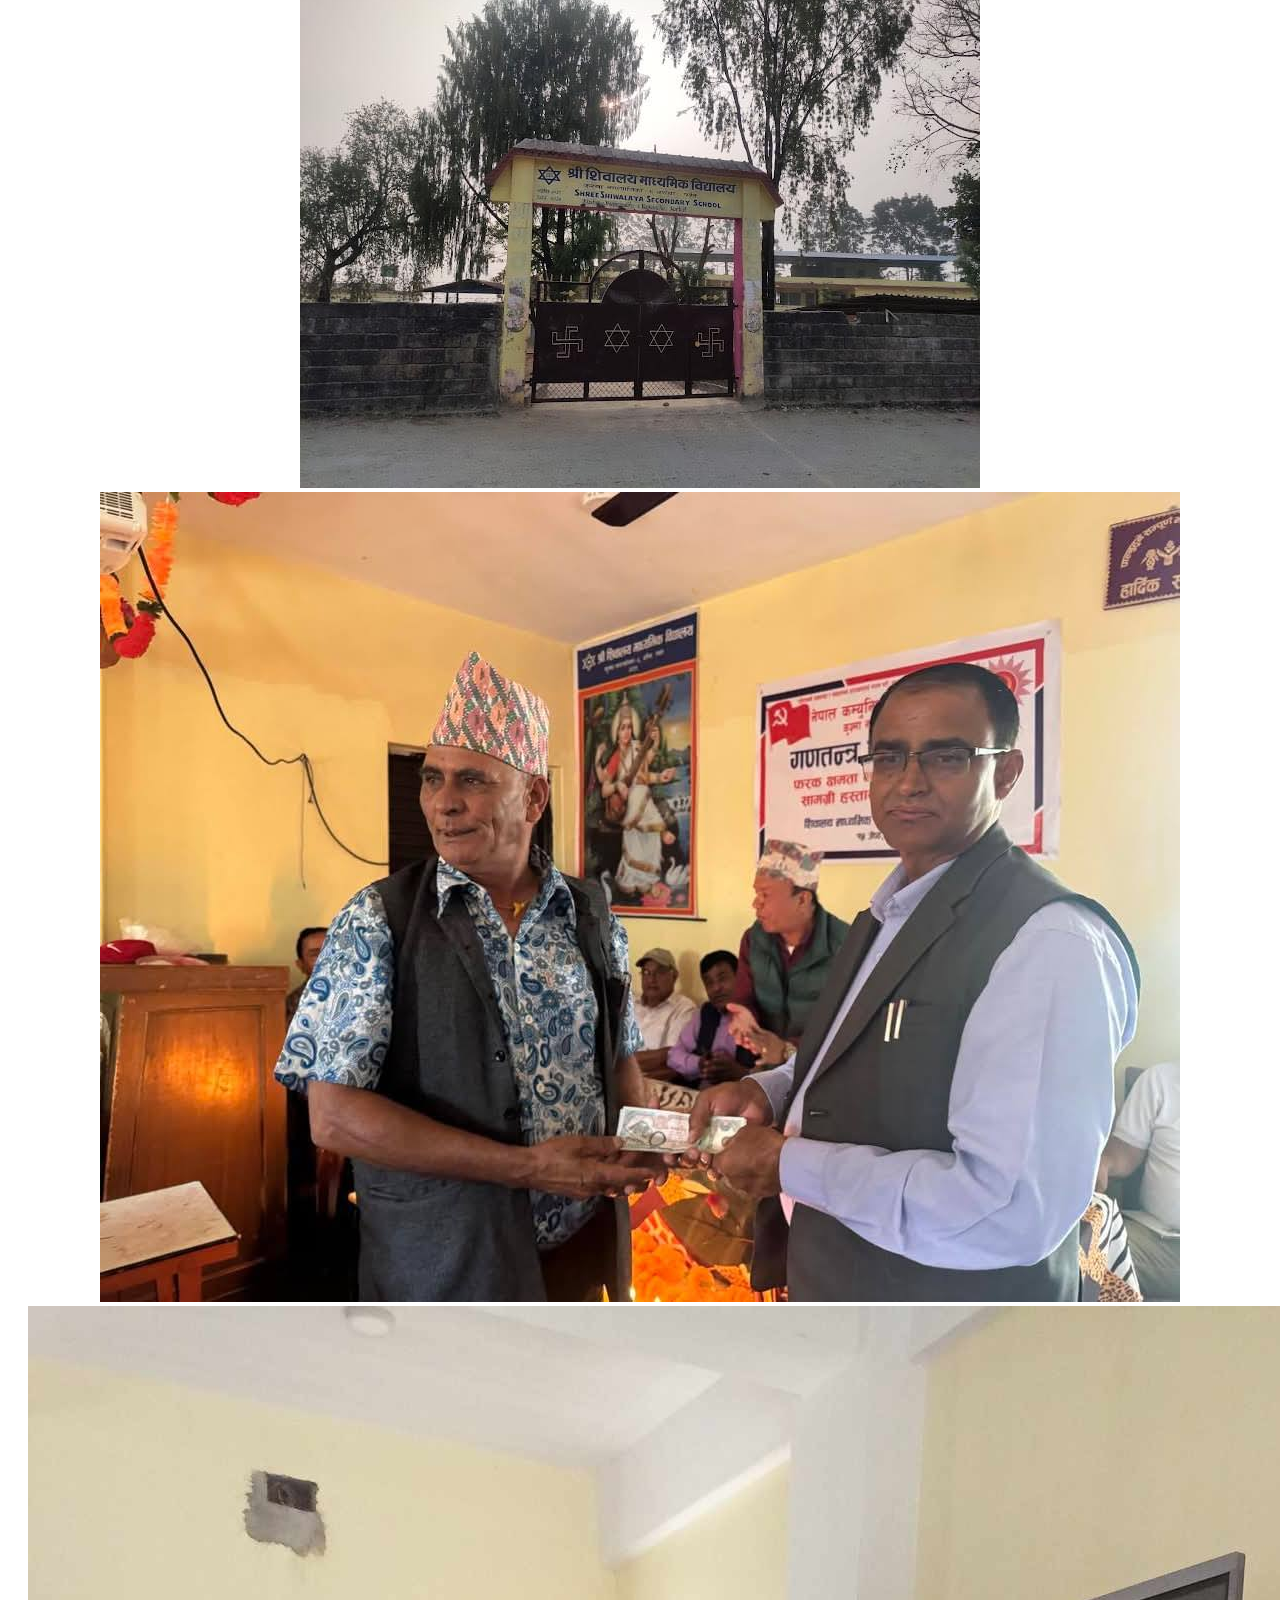
<file: Gallery.html>
<!DOCTYPE html>
<html lang="en">

<head>
    <meta charset="UTF-8">
    <meta name="viewport" content="width=device-width, initial-scale=1.0">
    <title>Shree shiwalaya secondary school</title>
    <link rel="stylesheet" href="css/style.css">
</head>

<body>
    <header>
        <div class="div-img">
            <img src="images/logo.png" alt="" height="80px" width="80px">
            <h1> Shree shiwalaya secondary School </h1>

        </div>
    </header>
     <nav>
            <ul>
                <li><a href="index.html">Home</a></li>
                <li><a href="about.html">About</a></li>
                <li><a href="Bod.html">BOD</a></li>
                <li><a href="teachers.html">Teachers</a></li>
                <li><a href="News.html">News</a></li>
                <li><a href="Result.html">Result</a></li>
                <li><a href="Contact.html">Contact</a></li>
                <li><a href="Gallery.html">Gallery</a></li>
            </ul>
        </nav>
        <section>
        <div class="Dishestitle">
            <h2> Our Galleries</h2>
        </div>
        <div class="services">
            <div class="services-item">
                <img src="images/school.jpeg" alt="">
            </div>
            <div class="services-item">
                <img src="images/1.jpg" alt="">
            </div>
            <div class="services-item">
                <img src="images/2.jpg" alt="">
            </div>
            <div class="services-item">
                <img src="images/3.jpg" alt="">
            </div>
            <div class="services-item">
                <img src="images/4.jpg" alt="">
            </div>
            <div class="services-item">
                <img src="images/5.jpg" alt="">
            </div>
            <div class="services-item">
                <img src="images/student.jpg" alt="">
            </div>
            <div class="services-item">
                <img src="images/desk.jpg" alt="">
            </div>
            <div class="services-item">
                <img src="images/6.jpg" alt="">
            </div>
            <div class="services-item">
                <img src="images/post.jpg" alt="">
            </div>
            <div class="services-item">
                <img src="images/ps.jpg" alt="">
            </div>
            <div class="services-item">
                <img src="images/bd.jpg" alt="">
            </div>
            <div class="services-item">
                <img src="images/gate.jpg" alt="">
            </div>
            <div class="services-item">
                <img src="images/and.jpg" alt="">
            </div>
            <div class="services-item">
                <img src="images/imp.jpg" alt="">
            </div>
            <div class="services-item">
                <img src="images/bit.jpg" alt="">
            </div>
        </div>           
        </section>
         <footer>
        <h2>Bhupendra Chapagain</h2>
        <p>Principal</p>
        <p>067-420612</p>
        <p>&copy; 2025 Shiwalaya Secondary School"Better Education Excellent Life"
             Developed by Star Group
        </p>
    </footer>
</body>

</html>
</file>
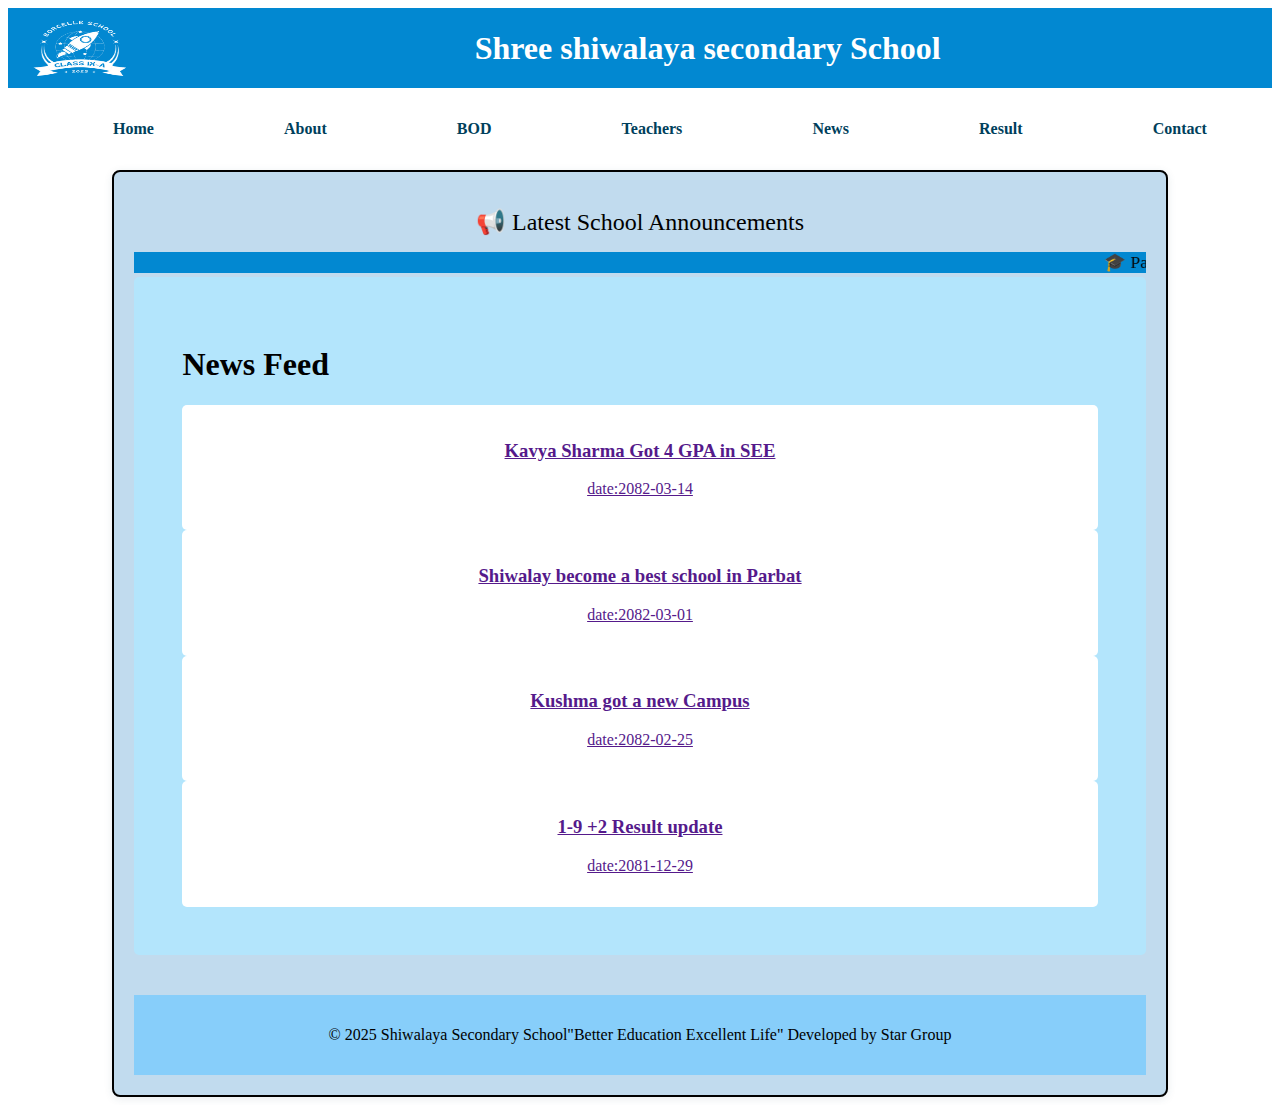
<file: News.html>
<!DOCTYPE html>
<html lang="en">

<head>
    <meta charset="UTF-8">
    <meta name="viewport" content="width=device-width, initial-scale=1.0">
    <title>Shree shiwalaya secondary school</title>
    <link rel="stylesheet" href="css/style.css">
</head>

<body>
    <header>
        <div class="div-img">
            <img src="images/logo.png" alt="" height="80px" width="80px">
            <h1> Shree shiwalaya secondary School </h1>

        </div>
       
    </header>
     <nav>
            <ul>
                <li><a href="index.html">Home</a></li>
                <li><a href="about.html">About</a></li>
                <li><a href="Bod.html">BOD</a></li>
                <li><a href="teachers.html">Teachers</a></li>
                <li><a href="News.html">News</a></li>
                <li><a href="Result.html">Result</a></li>
                <li><a href="Contact.html">Contact</a></li>
            </ul>
        </nav>
    <div class="news-container">
        <div class="news-title">📢 Latest School Announcements</div>

        <marquee behavior="scroll" direction="left" scrollamount="5">
            🎓 Parent-Teacher Meeting on July 10th | 🏆 Annual Sports Day on July 20th | 📚 Mid-Term Exams Start August
            5th | 🍽️ School Canteen Menu Updated | 🚌 New Bus Routes Available on School Portal
        </marquee>

        <section class="res">
            <div class="result-title">
                <h1>News Feed</h1>
            </div>
            <div class="title">
                <div class="result">
                    <a href="">
                        <h3>Kavya Sharma Got 4 GPA in SEE</h3>
                        <p>date:2082-03-14 </p>
                    </a>
                </div>
                <div class="result">
                    <a href="">
                        <h3>Shiwalay become a best school in Parbat</h3>
                        <p>date:2082-03-01 </p>
                    </a>
                </div>
                <div class="result">
                    <a href="">
                        <h3>Kushma got a new Campus </h3>
                        <p>date:2082-02-25 </p>
                    </a>
                </div>
                <div class="result">
                    <a href="">
                        <h3>1-9 +2 Result update</h3>
                        <p>date:2081-12-29 </p>
                    </a>
                </div>

            </div>

        </section>

        <footer>
            <p>&copy; 2025 Shiwalaya Secondary School"Better Education Excellent Life"
                 Developed by Star Group
            </p>
        </footer>
</body>

</html>
</file>
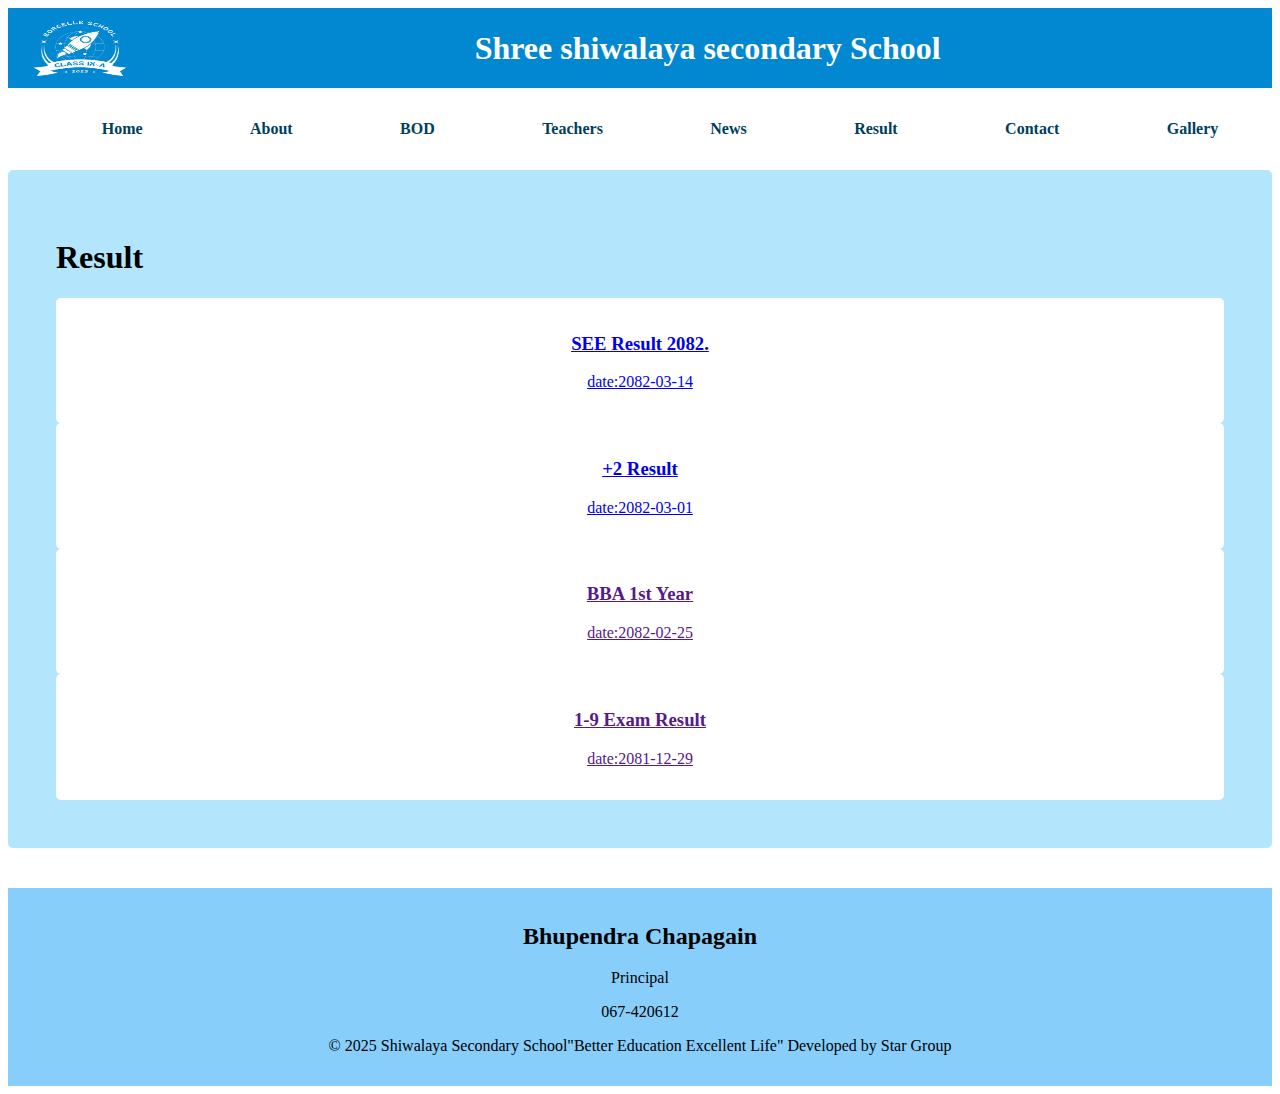
<file: Result.html>
<!DOCTYPE html>
<html lang="en">

<head>
    <meta charset="UTF-8">
    <meta name="viewport" content="width=device-width, initial-scale=1.0">
    <title>Shree shiwalaya secondary school</title>
    <link rel="stylesheet" href="css/style.css">
</head>

<body>
    <header>
        <div class="div-img">
            <img src="images/logo.png" alt="" height="80px" width="80px">
            <h1> Shree shiwalaya secondary School </h1>

        </div>

    </header>
     <nav>
            <ul>
                <li><a href="index.html">Home</a></li>
                <li><a href="about.html">About</a></li>
                <li><a href="Bod.html">BOD</a></li>
                <li><a href="teachers.html">Teachers</a></li>
                <li><a href="News.html">News</a></li>
                <li><a href="Result.html">Result</a></li>
                <li><a href="Contact.html">Contact</a></li>
                 <li><a href="Gallery.html">Gallery</a></li>
            </ul>
        </nav>

    <section class="res">
        <div class="result-title">
            <h1>Result</h1>
        </div>
        <div class="title">
            <div class="result">
                <a href="https://www.google.com/url?sa=t&source=web&rct=j&opi=89978449&url=https://see.ntc.net.np/results/grade&ved=2ahUKEwiI35y-nZuOAxV5cGwGHXDNAtUQFnoECBUQAQ&usg=AOvVaw2iwaksc7qhxFRDOsfsyWQk" target="_blank">
                    <h3>SEE Result 2082.</h3>
                    <p>date:2082-03-14 </p>
                </a>
            </div>
            <div class="result">
                <a href="https://www.google.com/url?sa=t&source=web&rct=j&opi=89978449&url=https://neb.ntc.net.np/&ved=2ahUKEwjz25D9npuOAxVxcGwGHWELN7EQFnoECBcQAQ&usg=AOvVaw3s-f93JfBS6oCREM4fLQ0G" target="_blank">
                    <h3>+2 Result</h3>
                    <p>date:2082-03-01 </p>
                </a>
            </div>
            <div class="result">
                <a href="">
                    <h3>BBA 1st Year</h3>
                    <p>date:2082-02-25 </p>
                </a>
            </div>
            <div class="result">
                <a href="">
                    <h3>1-9 Exam Result</h3>
                    <p>date:2081-12-29 </p>
                </a>
            </div>

        </div>

    </section>
    <footer>
        <h2>Bhupendra Chapagain</h2>
        <p>Principal</p>
        <p>067-420612</p>
        <p>&copy; 2025 Shiwalaya Secondary School"Better Education Excellent Life"
             Developed by Star Group
        </p>
    </footer>
</body>

</html>
</file>
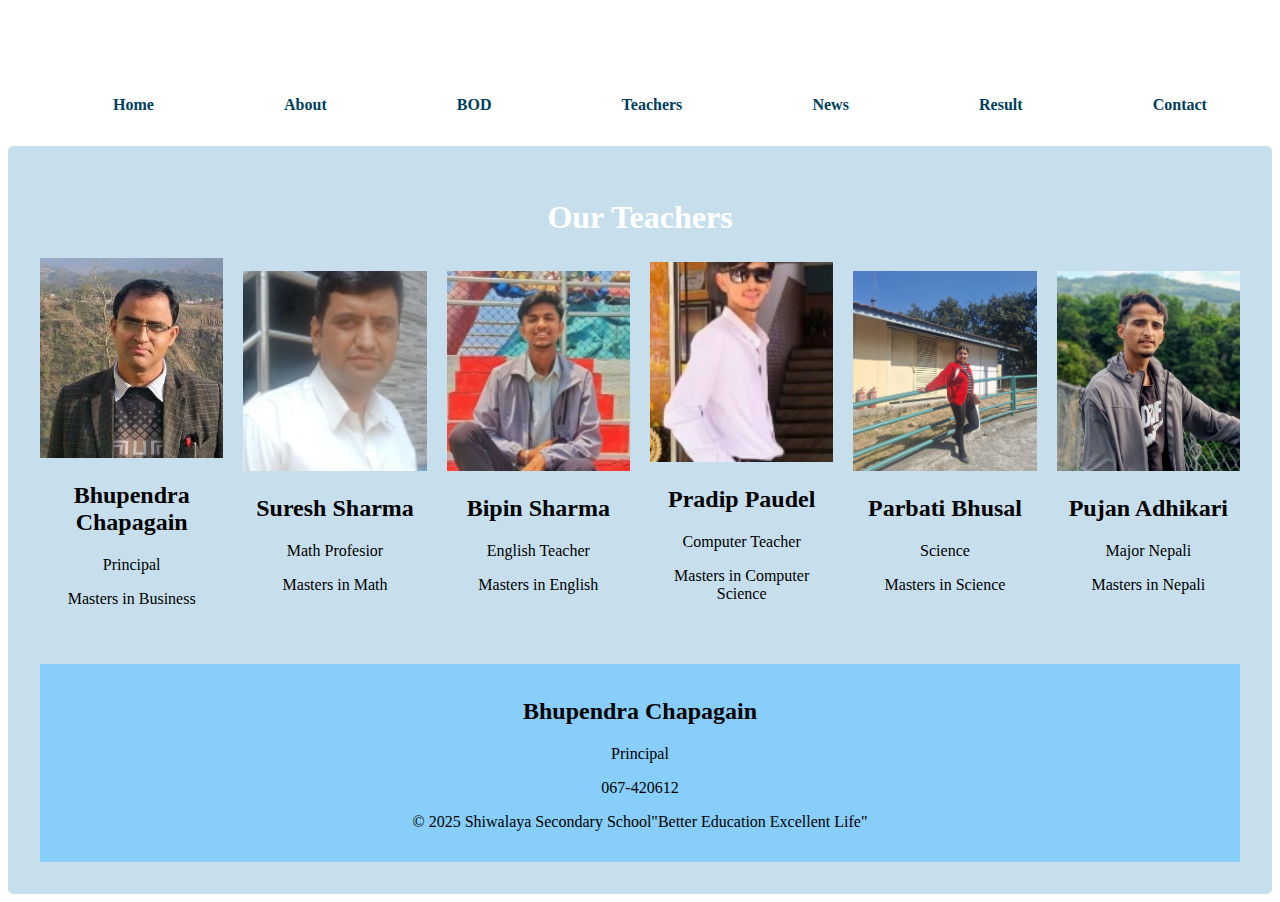
<file: teachers.html>
<!DOCTYPE html>
<html lang="en">

<head>
    <meta charset="UTF-8">
    <meta name="viewport" content="width=device-width, initial-scale=1.0">
    <title>Shree shiwalaya secondary school</title>
    <link rel="stylesheet" href="css/style.css">
</head>

<body>
    <header>
        <h1>Shree shiwalaya secondary School</h1>
        <nav>
            <ul>
                <li><a href="index.html">Home</a></li>
                <li><a href="about.html">About</a></li>
                <li><a href="Bod.html">BOD</a></li>
                <li><a href="teachers.html">Teachers</a></li>
                <li><a href="News.html">News</a></li>
                <li><a href="Result.html">Result</a></li>
                <li><a href="Contact.html">Contact</a></li>
            </ul>
        </nav>
        </section>


        <section class="teach">
            <div class="tech-title">
                <h1>Our Teachers </h1>
            </div>
            <div class="container teacher-main">
                <div class="teacher">
                    <img src="images/bhupendra.jpg" alt="">
                    <h2>Bhupendra Chapagain</h2>
                    <p>Principal</p>
                    <p>Masters in Business</p>
                </div>
                <div class="teacher">
                    <img src="images/suresh.jpg" alt="">
                    <h2>Suresh Sharma</h2>
                    <p>Math Profesior</p>
                    <p> Masters in Math</p>
                </div>
                <div class="teacher">
                    <img src="images/bipin.jpg" alt="">
                    <h2>Bipin Sharma</h2>
                    <p>English Teacher</p>
                    <p>Masters in English</p>
                </div>
                <div class="teacher">
                    <img src="images/pradip.jpg" alt="">
                    <h2>Pradip Paudel</h2>
                    <p>Computer Teacher</p>
                    <p> Masters in Computer Science</p>
                </div>
                <div class="teacher">
                    <img src="images/parbati.jpg" alt="">
                    <h2>Parbati Bhusal</h2>
                    <p>Science</p>
                    <p> Masters in Science</p>
                </div>
                <div class="teacher">
                    <img src="images/Pujan.jpeg" alt="">
                    <h2>Pujan Adhikari</h2>
                    <p> Major Nepali</p>
                    <p> Masters in Nepali</p>
                </div>

                </div>
            </div>
            <footer>
                 <h2>Bhupendra Chapagain</h2>
                <p>Principal</p>
                <p>067-420612</p>
                <p>&copy; 2025 Shiwalaya Secondary School"Better Education Excellent Life"</p>
            </footer>
            
</body>

</html>
</file>
<file: css/style.css>
.div-img {
    display: flex;
    align-items: center;
     background: #0288d1;
}

 .div-img img {
    width: 10%;
     padding: 0%;
         margin-left: 10px;


 }
 .div-img h1 {
    width: 90%;
 }

 header h1 {
    
     text-align: center;
     color: #fff;

 }

 nav ul {
     list-style: none;
     display: flex;
     flex-direction: row;
     justify-content: space-around;
 }

 nav ul li {
     display: inline-block;

 }

 nav ul li a {
     display: inline-block;
     text-decoration: none;
     color: #003f5c;
     padding: 1rem;
     font-weight: bold;
 }

 nav ul li a:hover {
     background: #04273a;
     color: #fff;
 }

 
 @media (max-width: 768px) {
     nav ul {
         list-style: none;
         display: flex;
         flex-direction: column;
         margin-left: -40px;
     }

     nav ul li {
         text-align: center;
         background: antiquewhite;
         border: 1px solid;
         margin: 2px;
     }
      .result-wrapper {
         display: grid;
         gap: 5px;
         grid-template-rows: repeat(4, 1fr);
     }
 }
 @media (min-width: 768px) {
     .result-wrapper {
         display: grid;
         gap: 5px;
         grid-template-columns: repeat(4, 1fr);
     }
 }
 #Home {
     text-align: center;
     padding: 50px;
     background-color: #b3e5fc;
 }

 #Home marquee {
     padding: 1rem 0;
     color: white;
 }

 #Home h2 {
     margin-bottom: 10px;
 }

 .container {
     display: grid;
     gap: 50px;
     align-items: center;
     grid-template-columns: repeat(auto-fit, minmax(200px, 1fr));
 }

 .right img {
     width: 100%;
 }

 .container button {
     padding: 10px 20px;
     background-color: #0288d1;
     color: white;
     border: none;
     cursor: pointer;
     border-radius: 5px;
 }

 .container button:hover {
     background-color: #0277bd;
 }

 .container button a {
     color: #FFF;
     text-decoration: none;
 }

 .container p {
     margin: 1rem 0;
     text-align: justify;
 }


 /* teacher */

 .teach {
     padding: 2rem;
     background: #c7dfed;
 }

 .tech-title {
     text-align: center;
     margin-bottom: 1rem;
 }

 .teacher-main {
     display: grid;
     gap: 20px;
     grid-template-columns: repeat(auto-fit, minmax(150px, 1fr)) !important;
 }

 .teacher img {
     width: 100%;
     object-fit: cover;
     height: 200px;

 }

 .teacher {
     text-align: center !important;

 }

 .teacher p {
     text-align: center;
     padding: auto;
 }

 /* teacher */



 section {
     padding: 40px 20px;
     border-radius: 5px;
 }

 footer {
     background-color: #87cefa;
     text-align: center;
     padding: 15px;
     margin-top: 40px;
 }

 .servicesmain {
     margin: auto;
     padding: 1rem;
     background-color: #94c0db;
 }

 .left-img {
     align-items: inline;
 }

 .facilator-main {
     display: grid;
     grid-template-columns: repeat(auto-fit, minmax(100px, 1fr));
     
 }

 .facilator-main h2 {
     font-size: 1rem;
 }
 .services{
        text-align: center;
        background: white;
        border-radius: 5px;
 }

 .services p {
     text-align: center;
 }

 .right {

     display: grid;
     grid-template-columns: repeat(auto-fit, minmax(100px, 1fr));
 }

 .review {
     display: grid;
     grid-template-columns: repeat(auto-fit, minmax(100px, 1fr));
     border: 1px solid #ccc;
     gap: 20px;
     padding: 15px;
     margin: 10px 0;
     border-radius: 8px;
     background-color: #f9f9f9;
 }

 .review .author {
     font-weight: bold;
     margin-bottom: 5px;
 }

 .review .rating {
     color: #ffa500;
 }

 /* .container.logo */

 .principal {
     display: grid;
     grid-template-columns: repeat(auto-fit, minmax(300px, 1fr));
     align-items: center;
     background-color: #0288d1;
 }

 .principal .logo-wrapper {
     width: 100%;
     border-radius: 5px;
     padding: 1rem;
 }

 .principal .description {
     padding: 15px;
     text-align: justify;

 }

 .tip {
     background-color: #5f95b2;
     display: grid;
     grid-template-columns: repeat(auto-fit, minmax(300px, 1fr));
     align-items: center;
 }


 .tip-brief p {
     padding: 15px;
     text-align: justify;
     color: black;
 }

 .right .Awardes {
     width: 70%;
     padding: 15px;
     border-radius: 5px;
 }

 .Awardes img {
     width: 100%;
     object-fit: cover;
 }

 #Contact p {
     padding: 1rem;
 }

 #Contact {
     background-color: #b3e5fc;
 }


 .res {
     padding: 3rem;
     margin: auto;
 }

 .result {
     padding: 1rem;
    background: white;
    border-radius: 5px;
    text-align: center;
 }

 .res {
     background-color: #b3e5fc;
 }


 .form {
     padding: 2rem 2rem;
     background-color: #94c0db;
 }

 .form h3 {
     text-align: center;
 }

 marquee {
     color: #070707;
     font-size: 1.1em;
     background-color: #0288d1;
 }
 .award-slider {
   background-color:white;
   scrollbar-color: rgb(19, 71, 89);
 }
 .award-slider{
    border-radius: 5px;
 }

 .news-description {
     font-size: 1em;
     color: #030404;
     line-height: 1.6;
     text-align: justify;
     margin: 1rem;
     padding: 1rem;
 }

 .news-title {
     font-size: 1.5rem;
     color: #000000;
     text-align: center;
     margin: 1rem.0;
 }

 .news-container {
     background-color: #c1dbee;
     border: 2px solid #000000;
     padding: 20px;
     border-radius: 8px;
     width: 80%;
     margin: auto;
     box-shadow: 0 2px 8px rgba(40, 75, 98, 0.1);
 }
 .marquee view{
    background-color: #0288d1;
 }
</file>
